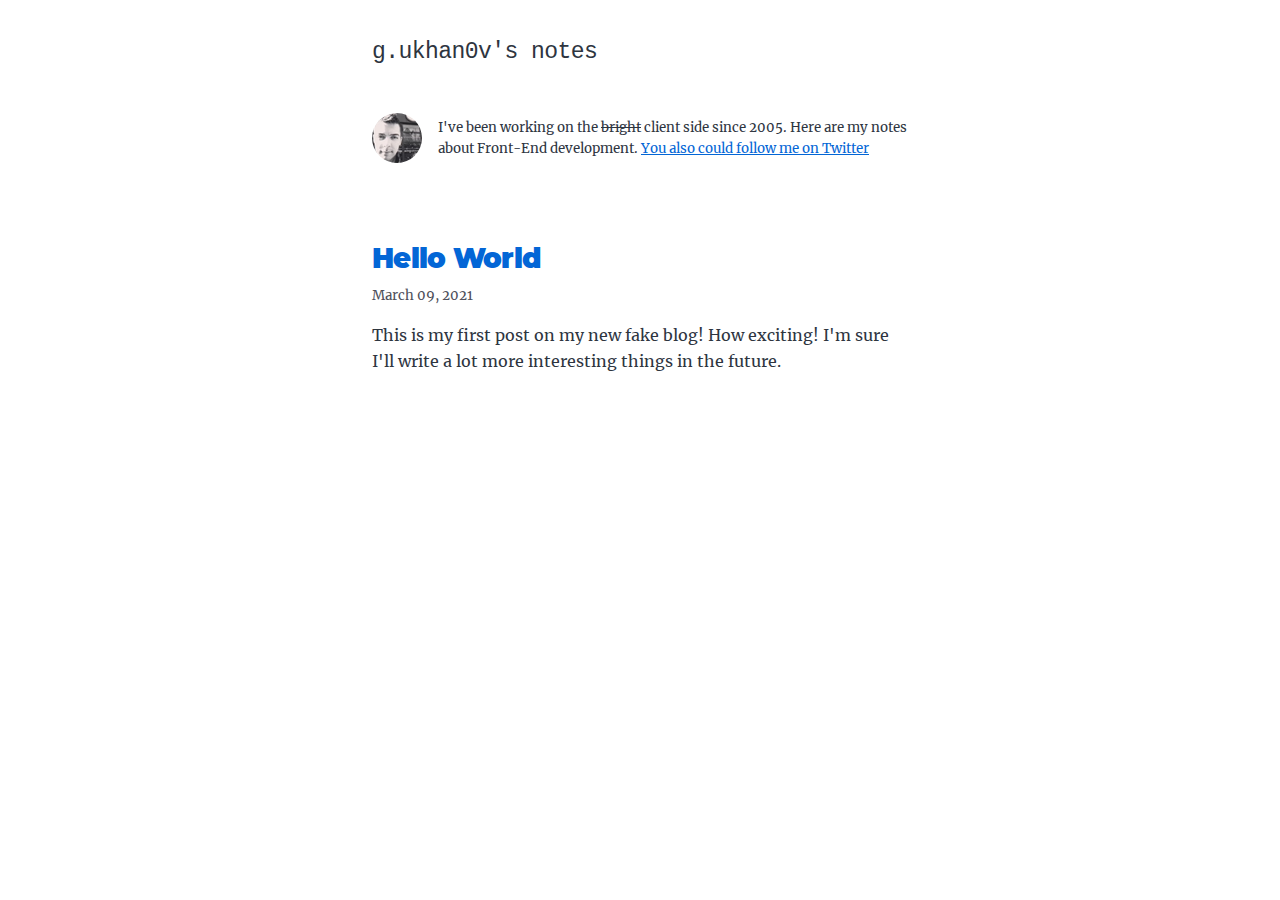
<file: index.html>
<!DOCTYPE html><html lang="en"><head><meta charSet="utf-8"/><meta http-equiv="x-ua-compatible" content="ie=edge"/><meta name="viewport" content="width=device-width, initial-scale=1, shrink-to-fit=no"/><style data-href="/styles.a30760d50dad6c549298.css" id="gatsby-global-css">@font-face{font-family:Montserrat;font-style:normal;font-display:swap;font-weight:100;src:local("Montserrat Thin "),local("Montserrat-Thin"),url(/static/montserrat-latin-100-8d7d79679b70dbe27172b6460e7a7910.woff2) format("woff2"),url(/static/montserrat-latin-100-ec38980a9e0119a379e2a9b3dbb1901a.woff) format("woff")}@font-face{font-family:Montserrat;font-style:italic;font-display:swap;font-weight:100;src:local("Montserrat Thin italic"),local("Montserrat-Thinitalic"),url(/static/montserrat-latin-100italic-e279051046ba1286706adc886cf1c96b.woff2) format("woff2"),url(/static/montserrat-latin-100italic-3b325a3173c8207435cd1b76e19bf501.woff) format("woff")}@font-face{font-family:Montserrat;font-style:normal;font-display:swap;font-weight:200;src:local("Montserrat Extra Light "),local("Montserrat-Extra Light"),url(/static/montserrat-latin-200-9d266fbbfa6cab7009bd56003b1eeb67.woff2) format("woff2"),url(/static/montserrat-latin-200-2d8ba08717110d27122e54c34b8a5798.woff) format("woff")}@font-face{font-family:Montserrat;font-style:italic;font-display:swap;font-weight:200;src:local("Montserrat Extra Light italic"),local("Montserrat-Extra Lightitalic"),url(/static/montserrat-latin-200italic-6e5b3756583bb2263eb062eae992735e.woff2) format("woff2"),url(/static/montserrat-latin-200italic-a0d6f343e4b536c582926255367a57da.woff) format("woff")}@font-face{font-family:Montserrat;font-style:normal;font-display:swap;font-weight:300;src:local("Montserrat Light "),local("Montserrat-Light"),url(/static/montserrat-latin-300-00b3e893aab5a8fd632d6342eb72551a.woff2) format("woff2"),url(/static/montserrat-latin-300-ea303695ceab35f17e7d062f30e0173b.woff) format("woff")}@font-face{font-family:Montserrat;font-style:italic;font-display:swap;font-weight:300;src:local("Montserrat Light italic"),local("Montserrat-Lightitalic"),url(/static/montserrat-latin-300italic-56f34ea368f6aedf89583d444bbcb227.woff2) format("woff2"),url(/static/montserrat-latin-300italic-54b0bf2c8c4c12ffafd803be2466a790.woff) format("woff")}@font-face{font-family:Montserrat;font-style:normal;font-display:swap;font-weight:400;src:local("Montserrat Regular "),local("Montserrat-Regular"),url(/static/montserrat-latin-400-b71748ae4f80ec8c014def4c5fa8688b.woff2) format("woff2"),url(/static/montserrat-latin-400-0659a9f4e90db5cf51b50d005bff1e41.woff) format("woff")}@font-face{font-family:Montserrat;font-style:italic;font-display:swap;font-weight:400;src:local("Montserrat Regular italic"),local("Montserrat-Regularitalic"),url(/static/montserrat-latin-400italic-6eed6b4cbb809c6efc7aa7ddad6dbe3e.woff2) format("woff2"),url(/static/montserrat-latin-400italic-7583622cfde30ae49086d18447ab28e7.woff) format("woff")}@font-face{font-family:Montserrat;font-style:normal;font-display:swap;font-weight:500;src:local("Montserrat Medium "),local("Montserrat-Medium"),url(/static/montserrat-latin-500-091b209546e16313fd4f4fc36090c757.woff2) format("woff2"),url(/static/montserrat-latin-500-edd311588712a96bbf435fad264fff62.woff) format("woff")}@font-face{font-family:Montserrat;font-style:italic;font-display:swap;font-weight:500;src:local("Montserrat Medium italic"),local("Montserrat-Mediumitalic"),url(/static/montserrat-latin-500italic-c90ced68b46050061d1a41842d6dfb43.woff2) format("woff2"),url(/static/montserrat-latin-500italic-5146cbfe02b1deea5dffea27a5f2f998.woff) format("woff")}@font-face{font-family:Montserrat;font-style:normal;font-display:swap;font-weight:600;src:local("Montserrat SemiBold "),local("Montserrat-SemiBold"),url(/static/montserrat-latin-600-0480d2f8a71f38db8633b84d8722e0c2.woff2) format("woff2"),url(/static/montserrat-latin-600-b77863a375260a05dd13f86a1cee598f.woff) format("woff")}@font-face{font-family:Montserrat;font-style:italic;font-display:swap;font-weight:600;src:local("Montserrat SemiBold italic"),local("Montserrat-SemiBolditalic"),url(/static/montserrat-latin-600italic-cf46ffb11f3a60d7df0567f8851a1d00.woff2) format("woff2"),url(/static/montserrat-latin-600italic-c4fcfeeb057724724097167e57bd7801.woff) format("woff")}@font-face{font-family:Montserrat;font-style:normal;font-display:swap;font-weight:700;src:local("Montserrat Bold "),local("Montserrat-Bold"),url(/static/montserrat-latin-700-7dbcc8a5ea2289d83f657c25b4be6193.woff2) format("woff2"),url(/static/montserrat-latin-700-99271a835e1cae8c76ef8bba99a8cc4e.woff) format("woff")}@font-face{font-family:Montserrat;font-style:italic;font-display:swap;font-weight:700;src:local("Montserrat Bold italic"),local("Montserrat-Bolditalic"),url(/static/montserrat-latin-700italic-c41ad6bdb4bd504a843d546d0a47958d.woff2) format("woff2"),url(/static/montserrat-latin-700italic-6779372f04095051c62ed36bc1dcc142.woff) format("woff")}@font-face{font-family:Montserrat;font-style:normal;font-display:swap;font-weight:800;src:local("Montserrat ExtraBold "),local("Montserrat-ExtraBold"),url(/static/montserrat-latin-800-db9a3e0ba7eaea32e5f55328ace6cf23.woff2) format("woff2"),url(/static/montserrat-latin-800-4e3c615967a2360f5db87d2f0fd2456f.woff) format("woff")}@font-face{font-family:Montserrat;font-style:italic;font-display:swap;font-weight:800;src:local("Montserrat ExtraBold italic"),local("Montserrat-ExtraBolditalic"),url(/static/montserrat-latin-800italic-bf45bfa14805969eda318973947bc42b.woff2) format("woff2"),url(/static/montserrat-latin-800italic-fe82abb0bcede51bf724254878e0c374.woff) format("woff")}@font-face{font-family:Montserrat;font-style:normal;font-display:swap;font-weight:900;src:local("Montserrat Black "),local("Montserrat-Black"),url(/static/montserrat-latin-900-e66c7edc609e24bacbb705175669d814.woff2) format("woff2"),url(/static/montserrat-latin-900-8211f418baeb8ec880b80ba3c682f957.woff) format("woff")}@font-face{font-family:Montserrat;font-style:italic;font-display:swap;font-weight:900;src:local("Montserrat Black italic"),local("Montserrat-Blackitalic"),url(/static/montserrat-latin-900italic-4454c775e48152c1a72510ceed3603e2.woff2) format("woff2"),url(/static/montserrat-latin-900italic-efcaa0f6a82ee0640b83a0916e6e8d68.woff) format("woff")}@font-face{font-family:Merriweather;font-style:normal;font-display:swap;font-weight:300;src:local("Merriweather Light "),local("Merriweather-Light"),url(/static/merriweather-latin-300-fc117160c69a8ea0851b26dd14748ee4.woff2) format("woff2"),url(/static/merriweather-latin-300-58b18067ebbd21fda77b67e73c241d3b.woff) format("woff")}@font-face{font-family:Merriweather;font-style:italic;font-display:swap;font-weight:300;src:local("Merriweather Light italic"),local("Merriweather-Lightitalic"),url(/static/merriweather-latin-300italic-fe29961474f8dbf77c0aa7b9a629e4bc.woff2) format("woff2"),url(/static/merriweather-latin-300italic-23c3f1f88683618a4fb8d265d33d383a.woff) format("woff")}@font-face{font-family:Merriweather;font-style:normal;font-display:swap;font-weight:400;src:local("Merriweather Regular "),local("Merriweather-Regular"),url(/static/merriweather-latin-400-d9479e8023bef9cbd9bf8d6eabd6bf36.woff2) format("woff2"),url(/static/merriweather-latin-400-040426f99ff6e00b86506452e0d1f10b.woff) format("woff")}@font-face{font-family:Merriweather;font-style:italic;font-display:swap;font-weight:400;src:local("Merriweather Regular italic"),local("Merriweather-Regularitalic"),url(/static/merriweather-latin-400italic-2de7bfeaf08fb03d4315d49947f062f7.woff2) format("woff2"),url(/static/merriweather-latin-400italic-79db67aca65f5285964ab332bd65f451.woff) format("woff")}@font-face{font-family:Merriweather;font-style:normal;font-display:swap;font-weight:700;src:local("Merriweather Bold "),local("Merriweather-Bold"),url(/static/merriweather-latin-700-4b08e01d805fa35d7bf777f1b24314ae.woff2) format("woff2"),url(/static/merriweather-latin-700-22fb8afba4ab1f093b6ef9e28a9b6e92.woff) format("woff")}@font-face{font-family:Merriweather;font-style:italic;font-display:swap;font-weight:700;src:local("Merriweather Bold italic"),local("Merriweather-Bolditalic"),url(/static/merriweather-latin-700italic-cd92541b177652fffb6e3b952f1c33f1.woff2) format("woff2"),url(/static/merriweather-latin-700italic-f87f3d87cea0dd0979bfc8ac9ea90243.woff) format("woff")}@font-face{font-family:Merriweather;font-style:normal;font-display:swap;font-weight:900;src:local("Merriweather Black "),local("Merriweather-Black"),url(/static/merriweather-latin-900-f813fc6a4bee46eda5224ac7ebf1b7be.woff2) format("woff2"),url(/static/merriweather-latin-900-5d4e42cb44410674acd99153d57df032.woff) format("woff")}@font-face{font-family:Merriweather;font-style:italic;font-display:swap;font-weight:900;src:local("Merriweather Black italic"),local("Merriweather-Blackitalic"),url(/static/merriweather-latin-900italic-b7901d85486871c1779c0e93ddd85656.woff2) format("woff2"),url(/static/merriweather-latin-900italic-9647f9fdab98756989a8a5550eb205c3.woff) format("woff")}


/*! normalize.css v8.0.1 | MIT License | github.com/necolas/normalize.css */html{line-height:1.15;-webkit-text-size-adjust:100%}body{margin:0}main{display:block}h1{font-size:2em;margin:.67em 0}hr{box-sizing:content-box;height:0;overflow:visible}pre{font-family:monospace,monospace;font-size:1em}a{background-color:transparent}abbr[title]{border-bottom:none;text-decoration:underline;-webkit-text-decoration:underline dotted;text-decoration:underline dotted}b,strong{font-weight:bolder}code,kbd,samp{font-family:monospace,monospace;font-size:1em}small{font-size:80%}sub,sup{font-size:75%;line-height:0;position:relative;vertical-align:baseline}sub{bottom:-.25em}sup{top:-.5em}img{border-style:none}button,input,optgroup,select,textarea{font-family:inherit;font-size:100%;line-height:1.15;margin:0}button,input{overflow:visible}button,select{text-transform:none}[type=button],[type=reset],[type=submit],button{-webkit-appearance:button}[type=button]::-moz-focus-inner,[type=reset]::-moz-focus-inner,[type=submit]::-moz-focus-inner,button::-moz-focus-inner{border-style:none;padding:0}[type=button]:-moz-focusring,[type=reset]:-moz-focusring,[type=submit]:-moz-focusring,button:-moz-focusring{outline:1px dotted ButtonText}fieldset{padding:.35em .75em .625em}legend{box-sizing:border-box;color:inherit;display:table;max-width:100%;padding:0;white-space:normal}progress{vertical-align:baseline}textarea{overflow:auto}[type=checkbox],[type=radio]{box-sizing:border-box;padding:0}[type=number]::-webkit-inner-spin-button,[type=number]::-webkit-outer-spin-button{height:auto}[type=search]{-webkit-appearance:textfield;outline-offset:-2px}[type=search]::-webkit-search-decoration{-webkit-appearance:none}::-webkit-file-upload-button{-webkit-appearance:button;font:inherit}details{display:block}summary{display:list-item}[hidden]{display:none}:root{--maxWidth-none:"none";--maxWidth-xs:20rem;--maxWidth-sm:24rem;--maxWidth-md:28rem;--maxWidth-lg:32rem;--maxWidth-xl:36rem;--maxWidth-2xl:42rem;--maxWidth-3xl:48rem;--maxWidth-4xl:56rem;--maxWidth-full:"100%";--maxWidth-wrapper:var(--maxWidth-xl);--spacing-px:"1px";--spacing-0:0;--spacing-1:0.25rem;--spacing-2:0.5rem;--spacing-3:0.75rem;--spacing-4:1rem;--spacing-5:1.25rem;--spacing-6:1.5rem;--spacing-8:2rem;--spacing-10:2.5rem;--spacing-12:3rem;--spacing-16:4rem;--spacing-20:5rem;--spacing-24:6rem;--spacing-32:8rem;--fontFamily-sans:Montserrat,system-ui,-apple-system,BlinkMacSystemFont,"Segoe UI",Roboto,"Helvetica Neue",Arial,"Noto Sans",sans-serif,"Apple Color Emoji","Segoe UI Emoji","Segoe UI Symbol","Noto Color Emoji";--fontFamily-serif:"Merriweather","Georgia",Cambria,"Times New Roman",Times,serif;--fontFamily-monospace:Consolas,Liberation Mono,Menlo,monospace;--font-body:var(--fontFamily-serif);--font-heading:var(--fontFamily-sans);--fontWeight-normal:400;--fontWeight-medium:500;--fontWeight-semibold:600;--fontWeight-bold:700;--fontWeight-extrabold:800;--fontWeight-black:900;--fontSize-root:16px;--lineHeight-none:1;--lineHeight-tight:1.1;--lineHeight-normal:1.5;--lineHeight-relaxed:1.625;--fontSize-0:0.833rem;--fontSize-1:1rem;--fontSize-2:1.2rem;--fontSize-3:1.44rem;--fontSize-4:1.728rem;--fontSize-5:2.074rem;--fontSize-6:2.488rem;--fontSize-7:2.986rem;--background-color:#fff;--color-primary:#0366d6;--color-text:#2e353f;--color-text-light:#4e4f5a;--color-heading:#1a202c;--color-heading-black:#000;--color-accent:#d1dce5;--hr-color:rgba(0,0,0,0.3)}@media (prefers-color-scheme:dark){:root{--background-color:#282c35;--color-primary:#3f95d4;--color-text:hsla(0,0%,100%,0.88);--color-text-light:#969dab;--color-heading:hsla(0,0%,100%,0.98);--color-heading-black:#000;--color-accent:#d1dce5;--hr-color:hsla(0,0%,47%,0.3)}}*,:after,:before{box-sizing:border-box}html{line-height:var(--lineHeight-normal);font-size:var(--fontSize-root);-webkit-font-smoothing:antialiased;-moz-osx-font-smoothing:grayscale}body{font-family:var(--font-body);font-size:var(--fontSize-1);color:var(--color-text);background:var(--background-color)}footer{padding:var(--spacing-6) var(--spacing-0)}hr{margin-bottom:var(--spacing-10);background:var(--hr-color);height:1px;border:0}h1,h2,h3,h4,h5,h6{font-family:var(--font-heading);margin-top:var(--spacing-12);margin-bottom:var(--spacing-6);line-height:var(--lineHeight-tight);letter-spacing:-.025em;font-weight:var(--fontWeight-bold);color:var(--color-heading)}h1{font-weight:var(--fontWeight-black);font-size:var(--fontSize-6)}h2{font-size:var(--fontSize-5)}h3{font-size:var(--fontSize-4)}h4{font-size:var(--fontSize-3)}h5{font-size:var(--fontSize-2)}h6{font-size:var(--fontSize-1)}h1>a{text-decoration:none}h2>a,h3>a,h4>a,h5>a,h6>a{text-decoration:none;color:inherit}p{line-height:var(--lineHeight-relaxed);--baseline-multiplier:0.179;--x-height-multiplier:0.35;margin:var(--spacing-0) var(--spacing-0) var(--spacing-8) var(--spacing-0)}ol,p,ul{padding:var(--spacing-0)}ol,ul{margin-left:var(--spacing-0);margin-right:var(--spacing-0);margin-bottom:var(--spacing-8);list-style-position:outside;list-style-image:none}ol li,ul li{padding-left:var(--spacing-0)}li>p,ol li,ul li{margin-bottom:calc(var(--spacing-8)/2)}li :last-child{margin-bottom:var(--spacing-0)}li>ul{margin-left:var(--spacing-8);margin-top:calc(var(--spacing-8)/2)}blockquote{color:var(--color-text-light);margin-left:calc(var(--spacing-6)*-1);margin-right:var(--spacing-8);padding:var(--spacing-0) var(--spacing-0) var(--spacing-0) var(--spacing-6);border-left:var(--spacing-1) solid var(--color-primary);font-size:var(--fontSize-2);font-style:italic;margin-bottom:var(--spacing-8)}blockquote>:last-child{margin-bottom:var(--spacing-0)}blockquote>ol,blockquote>ul{list-style-position:inside}table{width:100%;margin-bottom:var(--spacing-8);border-collapse:collapse;border-spacing:.25rem}table thead tr th{border-bottom:1px solid var(--color-accent)}a{color:var(--color-primary)}a:focus,a:hover{text-decoration:none}.global-wrapper{margin:var(--spacing-0) auto;max-width:var(--maxWidth-wrapper);padding:var(--spacing-10) var(--spacing-5)}.global-wrapper[data-is-root-path=true] .bio{margin-bottom:var(--spacing-20)}.global-header{margin-bottom:var(--spacing-12)}.global-header,.main-heading{font-family:var(--fontFamily-monospace)}.main-heading{font-size:var(--fontSize-3);font-weight:400;color:var(--color-accent);margin:0}.main-heading a{color:var(--color-text)}.post-list-item{margin-bottom:var(--spacing-8);margin-top:var(--spacing-8)}.post-list-item p{margin-bottom:var(--spacing-0)}.post-list-item h2{font-size:var(--fontSize-4);font-weight:var(--fontWeight-black);color:var(--color-primary);margin-bottom:var(--spacing-2);margin-top:var(--spacing-0)}.post-list-item header{margin-bottom:var(--spacing-4)}.post-list-item time{font-size:var(--fontSize-0);font-family:var(--fontFamily-serif);color:var(--color-text-light)}.header-link-home{font-family:var(--fontFamily-monospace);font-size:var(--fontSize-3);line-height:var(--lineHeight-tight);color:var(--color-text);letter-spacing:-.025em;text-decoration:none}.bio{display:flex;align-items:center;margin-bottom:var(--spacing-16)}.bio p{font-size:var(--fontSize-0)}.bio-avatar,.bio p{margin-bottom:var(--spacing-0)}.bio-avatar{margin-right:var(--spacing-4);min-width:50px;border-radius:100%}.blog-post header{margin-bottom:var(--spacing-10)}.blog-post header h1{margin:var(--spacing-0) var(--spacing-0) var(--spacing-3) var(--spacing-0);color:var(--color-heading)}.blog-post h1,.blog-post h2,.blog-post h3,.blog-post h4,.blog-post h5,.blog-post h6,.blog-post header time{font-family:var(--fontFamily-serif)}.blog-post header time{font-size:var(--fontSize-0);color:var(--color-text-light)}.blog-post header h1{font-family:var(--fontFamily-sans)}.blog-post-nav ul{margin:var(--spacing-0)}.gatsby-highlight{font-size:var(--fontSize-0);margin:0 calc(var(--spacing-5)*-1) var(--spacing-8)}@media (max-width:42rem){.gatsby-highlight pre[class*=language-]{border-radius:0}blockquote{padding:var(--spacing-0) var(--spacing-0) var(--spacing-0) var(--spacing-4);margin-left:var(--spacing-0)}ol,ul{list-style-position:inside}}code[class*=language-],pre[class*=language-]{color:#f8f8f2;background:none;font-family:Fira Code,Consolas,Monaco,Andale Mono,Ubuntu Mono,monospace;text-align:left;white-space:pre;word-spacing:normal;word-break:normal;word-wrap:normal;line-height:1.5;-moz-tab-size:4;-o-tab-size:4;tab-size:4;-webkit-hyphens:none;-ms-hyphens:none;hyphens:none}pre[class*=language-]{padding:var(--spacing-5);margin:.5em 0;overflow:auto;border-radius:var(--spacing-2)}:not(pre)>code[class*=language-],pre[class*=language-]{background:#1d2229}:not(pre)>code[class*=language-]{padding:.1em;border-radius:.3em;white-space:normal}.token.cdata,.token.comment,.token.doctype,.token.prolog{color:#636f88}.token.punctuation{color:#81a1c1}.namespace{opacity:.7}.token.constant,.token.deleted,.token.property,.token.symbol,.token.tag{color:#81a1c1}.token.number{color:#b48ead}.token.boolean{color:#81a1c1}.token.attr-name,.token.builtin,.token.char,.token.inserted,.token.selector,.token.string{color:#a3be8c}.language-css .token.string,.style .token.string,.token.entity,.token.operator,.token.url,.token.variable{color:#81a1c1}.token.atrule,.token.attr-value,.token.class-name,.token.function{color:#88c0d0}.token.keyword{color:#81a1c1}.token.important,.token.regex{color:#ebcb8b}.token.bold,.token.important{font-weight:700}.token.italic{font-style:italic}.token.entity{cursor:help}</style><meta name="generator" content="Gatsby 3.0.1"/><style>.gatsby-image-wrapper{position:relative;overflow:hidden}.gatsby-image-wrapper img{all:inherit;bottom:0;height:100%;left:0;margin:0;max-width:none;padding:0;position:absolute;right:0;top:0;width:100%;object-fit:cover}.gatsby-image-wrapper [data-main-image]{opacity:0;transform:translateZ(0);transition:opacity .25s linear;will-change:opacity}.gatsby-image-wrapper-constrained{display:inline-block}</style><noscript><style>.gatsby-image-wrapper noscript [data-main-image]{opacity:1!important}.gatsby-image-wrapper [data-placeholder-image]{opacity:0!important}</style></noscript><script type="module">const e="undefined"!=typeof HTMLImageElement&&"loading"in HTMLImageElement.prototype;e&&document.body.addEventListener("load",(function(e){if(void 0===e.target.dataset.mainImage)return;if(void 0===e.target.dataset.gatsbyImageSsr)return;const t=e.target;let a=null,n=t;for(;null===a&&n;)void 0!==n.parentNode.dataset.gatsbyImageWrapper&&(a=n.parentNode),n=n.parentNode;const o=a.querySelector("[data-placeholder-image]"),r=new Image;r.src=t.currentSrc,r.decode().catch((()=>{})).then((()=>{t.style.opacity=1,o&&(o.style.opacity=0,o.style.transition="opacity 500ms linear")}))}),!0);</script><link rel="alternate" type="application/rss+xml" href="/rss.xml"/><link rel="icon" href="/favicon-32x32.png?v=4a9773549091c227cd2eb82ccd9c5e3a" type="image/png"/><link rel="manifest" href="/manifest.webmanifest" crossorigin="anonymous"/><meta name="theme-color" content="#663399"/><link rel="apple-touch-icon" sizes="48x48" href="/icons/icon-48x48.png?v=4a9773549091c227cd2eb82ccd9c5e3a"/><link rel="apple-touch-icon" sizes="72x72" href="/icons/icon-72x72.png?v=4a9773549091c227cd2eb82ccd9c5e3a"/><link rel="apple-touch-icon" sizes="96x96" href="/icons/icon-96x96.png?v=4a9773549091c227cd2eb82ccd9c5e3a"/><link rel="apple-touch-icon" sizes="144x144" href="/icons/icon-144x144.png?v=4a9773549091c227cd2eb82ccd9c5e3a"/><link rel="apple-touch-icon" sizes="192x192" href="/icons/icon-192x192.png?v=4a9773549091c227cd2eb82ccd9c5e3a"/><link rel="apple-touch-icon" sizes="256x256" href="/icons/icon-256x256.png?v=4a9773549091c227cd2eb82ccd9c5e3a"/><link rel="apple-touch-icon" sizes="384x384" href="/icons/icon-384x384.png?v=4a9773549091c227cd2eb82ccd9c5e3a"/><link rel="apple-touch-icon" sizes="512x512" href="/icons/icon-512x512.png?v=4a9773549091c227cd2eb82ccd9c5e3a"/><title data-react-helmet="true">All posts | g.ukhan0v&#x27;s notes</title><meta data-react-helmet="true" name="description" content="A starter blog demonstrating what Gatsby can do."/><meta data-react-helmet="true" property="og:title" content="All posts"/><meta data-react-helmet="true" property="og:description" content="A starter blog demonstrating what Gatsby can do."/><meta data-react-helmet="true" property="og:type" content="website"/><meta data-react-helmet="true" name="twitter:card" content="summary"/><meta data-react-helmet="true" name="twitter:creator" content="gukhan0v"/><meta data-react-helmet="true" name="twitter:title" content="All posts"/><meta data-react-helmet="true" name="twitter:description" content="A starter blog demonstrating what Gatsby can do."/><link as="script" rel="preload" href="/webpack-runtime-8fe1933118504ee35a2a.js"/><link as="script" rel="preload" href="/framework-c4b9952841844d9091bc.js"/><link as="script" rel="preload" href="/app-18a8bd1c1df0eedbf0cb.js"/><link as="script" rel="preload" href="/commons-eb880e1eb786ec9cd72c.js"/><link as="script" rel="preload" href="/component---src-pages-index-tsx-5022f03874046517fa9c.js"/><link as="fetch" rel="preload" href="/page-data/index/page-data.json" crossorigin="anonymous"/><link as="fetch" rel="preload" href="/page-data/sq/d/2841359383.json" crossorigin="anonymous"/><link as="fetch" rel="preload" href="/page-data/sq/d/3257411868.json" crossorigin="anonymous"/><link as="fetch" rel="preload" href="/page-data/app-data.json" crossorigin="anonymous"/></head><body><div id="___gatsby"><div style="outline:none" tabindex="-1" id="gatsby-focus-wrapper"><div class="global-wrapper" data-is-root-path="true"><header class="global-header"><h1 class="main-heading"><a aria-current="page" class="header-link-home" href="/">g.ukhan0v&#x27;s notes</a></h1></header><main><div class="bio"><div data-gatsby-image-wrapper="" style="width:50px;height:50px" class="gatsby-image-wrapper bio-avatar"><div aria-hidden="true" data-placeholder-image="" style="opacity:1;transition:opacity 500ms linear;background-color:#f8e8e8;width:50px;height:50px;position:relative"></div><picture><source type="image/avif" srcSet="/static/7b46bcd29ef319882dcb2337d29d5403/d4bf4/avatar.avif 50w,/static/7b46bcd29ef319882dcb2337d29d5403/ee81f/avatar.avif 100w" sizes="50px"/><source type="image/webp" srcSet="/static/7b46bcd29ef319882dcb2337d29d5403/3faea/avatar.webp 50w,/static/7b46bcd29ef319882dcb2337d29d5403/6a679/avatar.webp 100w" sizes="50px"/><img data-gatsby-image-ssr="" layout="fixed" data-main-image="" style="opacity:0" sizes="50px" decoding="async" loading="lazy" data-src="/static/7b46bcd29ef319882dcb2337d29d5403/d24ee/avatar.jpg" data-srcset="/static/7b46bcd29ef319882dcb2337d29d5403/d24ee/avatar.jpg 50w,/static/7b46bcd29ef319882dcb2337d29d5403/64618/avatar.jpg 100w" alt="Gennadiy Ukhanov"/></picture><noscript><picture><source type="image/avif" srcSet="/static/7b46bcd29ef319882dcb2337d29d5403/d4bf4/avatar.avif 50w,/static/7b46bcd29ef319882dcb2337d29d5403/ee81f/avatar.avif 100w" sizes="50px"/><source type="image/webp" srcSet="/static/7b46bcd29ef319882dcb2337d29d5403/3faea/avatar.webp 50w,/static/7b46bcd29ef319882dcb2337d29d5403/6a679/avatar.webp 100w" sizes="50px"/><img data-gatsby-image-ssr="" layout="fixed" data-main-image="" style="opacity:0" sizes="50px" decoding="async" loading="lazy" src="/static/7b46bcd29ef319882dcb2337d29d5403/d24ee/avatar.jpg" srcSet="/static/7b46bcd29ef319882dcb2337d29d5403/d24ee/avatar.jpg 50w,/static/7b46bcd29ef319882dcb2337d29d5403/64618/avatar.jpg 100w" alt="Gennadiy Ukhanov"/></picture></noscript><script type="module">const t="undefined"!=typeof HTMLImageElement&&"loading"in HTMLImageElement.prototype;if(t){const t=document.querySelectorAll("img[data-main-image]");for(let e of t)e.dataset.src&&(e.setAttribute("src",e.dataset.src),e.removeAttribute("data-src")),e.dataset.srcset&&(e.setAttribute("srcset",e.dataset.srcset),e.removeAttribute("data-srcset")),e.complete&&(e.style.opacity=1)}</script></div><p><span>I've been working on the <s>bright</s> client side since 2005. Here are my notes about Front-End development.</span> <a href="https://twitter.com/gukhan0v">You also could follow me on Twitter</a></p></div><ol style="list-style:none"><li><article class="post-list-item" itemscope="" itemType="http://schema.org/Article"><header><h2><a itemProp="url" href="/hello-world/"><span itemProp="headline">Hello World</span></a></h2><time>March 09, 2021</time></header><section><p itemProp="description">This is my first post on my new fake blog! How exciting! I'm sure I'll write a lot more interesting things in the future.</p></section></article></li></ol></main></div></div><div id="gatsby-announcer" style="position:absolute;top:0;width:1px;height:1px;padding:0;overflow:hidden;clip:rect(0, 0, 0, 0);white-space:nowrap;border:0" aria-live="assertive" aria-atomic="true"></div></div><script id="gatsby-script-loader">/*<![CDATA[*/window.pagePath="/";/*]]>*/</script><script id="gatsby-chunk-mapping">/*<![CDATA[*/window.___chunkMapping={"polyfill":["/polyfill-c2e4e94a66c06c4d0f01.js"],"app":["/app-18a8bd1c1df0eedbf0cb.js"],"component---src-pages-404-tsx":["/component---src-pages-404-tsx-7d6116cd48033c52b292.js"],"component---src-pages-about-tsx":["/component---src-pages-about-tsx-bf7dc1bcd37b61c41621.js"],"component---src-pages-index-tsx":["/component---src-pages-index-tsx-5022f03874046517fa9c.js"],"component---src-pages-using-typescript-tsx":["/component---src-pages-using-typescript-tsx-ec89e82605e2a0c5e9c7.js"],"component---src-templates-blog-post-js":["/component---src-templates-blog-post-js-26847d9443240684f1c0.js"]};/*]]>*/</script><script src="/polyfill-c2e4e94a66c06c4d0f01.js" nomodule=""></script><script src="/component---src-pages-index-tsx-5022f03874046517fa9c.js" async=""></script><script src="/commons-eb880e1eb786ec9cd72c.js" async=""></script><script src="/app-18a8bd1c1df0eedbf0cb.js" async=""></script><script src="/framework-c4b9952841844d9091bc.js" async=""></script><script src="/webpack-runtime-8fe1933118504ee35a2a.js" async=""></script></body></html>
</file>
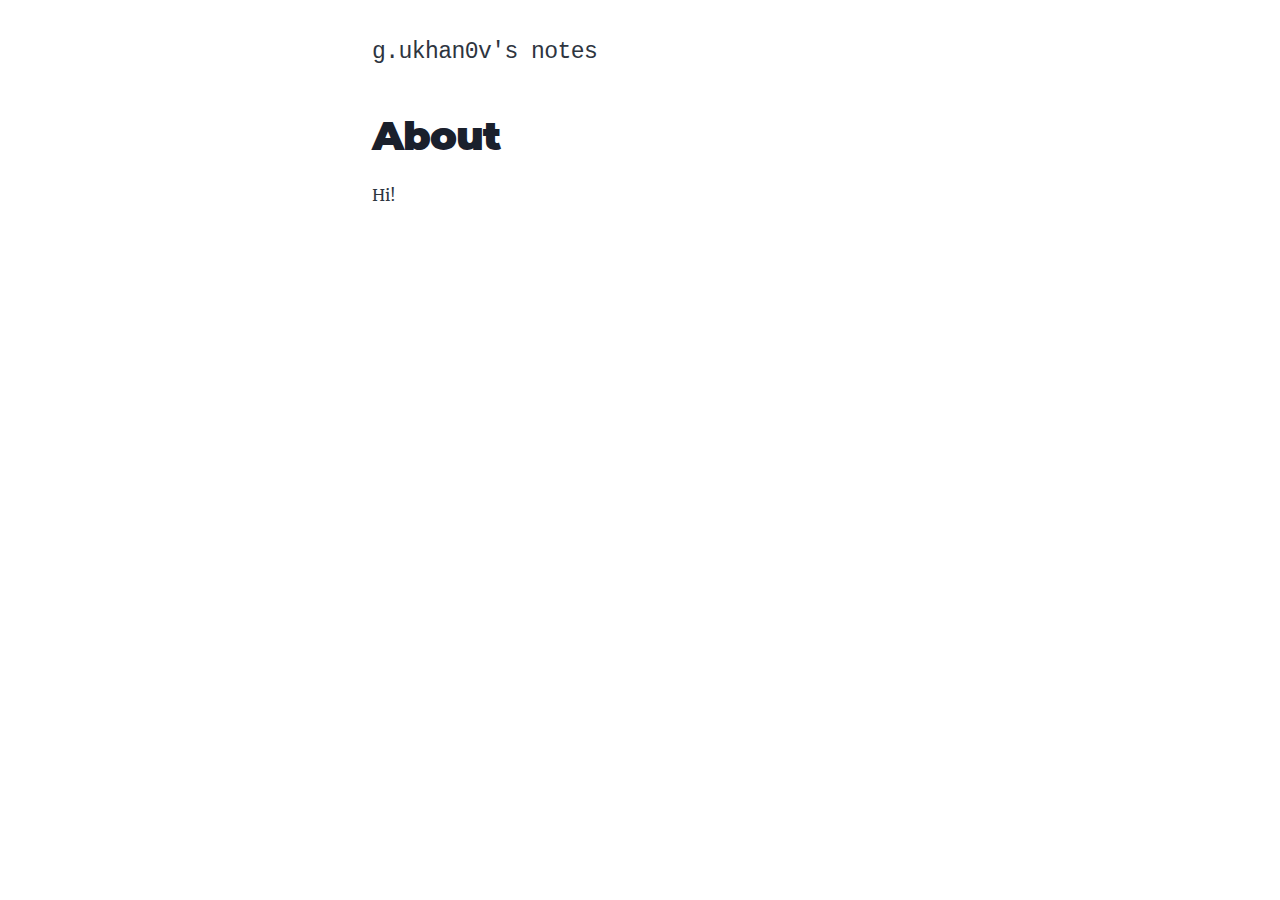
<file: about/index.html>
<!DOCTYPE html><html lang="en"><head><meta charSet="utf-8"/><meta http-equiv="x-ua-compatible" content="ie=edge"/><meta name="viewport" content="width=device-width, initial-scale=1, shrink-to-fit=no"/><style data-href="/styles.a30760d50dad6c549298.css" id="gatsby-global-css">@font-face{font-family:Montserrat;font-style:normal;font-display:swap;font-weight:100;src:local("Montserrat Thin "),local("Montserrat-Thin"),url(/static/montserrat-latin-100-8d7d79679b70dbe27172b6460e7a7910.woff2) format("woff2"),url(/static/montserrat-latin-100-ec38980a9e0119a379e2a9b3dbb1901a.woff) format("woff")}@font-face{font-family:Montserrat;font-style:italic;font-display:swap;font-weight:100;src:local("Montserrat Thin italic"),local("Montserrat-Thinitalic"),url(/static/montserrat-latin-100italic-e279051046ba1286706adc886cf1c96b.woff2) format("woff2"),url(/static/montserrat-latin-100italic-3b325a3173c8207435cd1b76e19bf501.woff) format("woff")}@font-face{font-family:Montserrat;font-style:normal;font-display:swap;font-weight:200;src:local("Montserrat Extra Light "),local("Montserrat-Extra Light"),url(/static/montserrat-latin-200-9d266fbbfa6cab7009bd56003b1eeb67.woff2) format("woff2"),url(/static/montserrat-latin-200-2d8ba08717110d27122e54c34b8a5798.woff) format("woff")}@font-face{font-family:Montserrat;font-style:italic;font-display:swap;font-weight:200;src:local("Montserrat Extra Light italic"),local("Montserrat-Extra Lightitalic"),url(/static/montserrat-latin-200italic-6e5b3756583bb2263eb062eae992735e.woff2) format("woff2"),url(/static/montserrat-latin-200italic-a0d6f343e4b536c582926255367a57da.woff) format("woff")}@font-face{font-family:Montserrat;font-style:normal;font-display:swap;font-weight:300;src:local("Montserrat Light "),local("Montserrat-Light"),url(/static/montserrat-latin-300-00b3e893aab5a8fd632d6342eb72551a.woff2) format("woff2"),url(/static/montserrat-latin-300-ea303695ceab35f17e7d062f30e0173b.woff) format("woff")}@font-face{font-family:Montserrat;font-style:italic;font-display:swap;font-weight:300;src:local("Montserrat Light italic"),local("Montserrat-Lightitalic"),url(/static/montserrat-latin-300italic-56f34ea368f6aedf89583d444bbcb227.woff2) format("woff2"),url(/static/montserrat-latin-300italic-54b0bf2c8c4c12ffafd803be2466a790.woff) format("woff")}@font-face{font-family:Montserrat;font-style:normal;font-display:swap;font-weight:400;src:local("Montserrat Regular "),local("Montserrat-Regular"),url(/static/montserrat-latin-400-b71748ae4f80ec8c014def4c5fa8688b.woff2) format("woff2"),url(/static/montserrat-latin-400-0659a9f4e90db5cf51b50d005bff1e41.woff) format("woff")}@font-face{font-family:Montserrat;font-style:italic;font-display:swap;font-weight:400;src:local("Montserrat Regular italic"),local("Montserrat-Regularitalic"),url(/static/montserrat-latin-400italic-6eed6b4cbb809c6efc7aa7ddad6dbe3e.woff2) format("woff2"),url(/static/montserrat-latin-400italic-7583622cfde30ae49086d18447ab28e7.woff) format("woff")}@font-face{font-family:Montserrat;font-style:normal;font-display:swap;font-weight:500;src:local("Montserrat Medium "),local("Montserrat-Medium"),url(/static/montserrat-latin-500-091b209546e16313fd4f4fc36090c757.woff2) format("woff2"),url(/static/montserrat-latin-500-edd311588712a96bbf435fad264fff62.woff) format("woff")}@font-face{font-family:Montserrat;font-style:italic;font-display:swap;font-weight:500;src:local("Montserrat Medium italic"),local("Montserrat-Mediumitalic"),url(/static/montserrat-latin-500italic-c90ced68b46050061d1a41842d6dfb43.woff2) format("woff2"),url(/static/montserrat-latin-500italic-5146cbfe02b1deea5dffea27a5f2f998.woff) format("woff")}@font-face{font-family:Montserrat;font-style:normal;font-display:swap;font-weight:600;src:local("Montserrat SemiBold "),local("Montserrat-SemiBold"),url(/static/montserrat-latin-600-0480d2f8a71f38db8633b84d8722e0c2.woff2) format("woff2"),url(/static/montserrat-latin-600-b77863a375260a05dd13f86a1cee598f.woff) format("woff")}@font-face{font-family:Montserrat;font-style:italic;font-display:swap;font-weight:600;src:local("Montserrat SemiBold italic"),local("Montserrat-SemiBolditalic"),url(/static/montserrat-latin-600italic-cf46ffb11f3a60d7df0567f8851a1d00.woff2) format("woff2"),url(/static/montserrat-latin-600italic-c4fcfeeb057724724097167e57bd7801.woff) format("woff")}@font-face{font-family:Montserrat;font-style:normal;font-display:swap;font-weight:700;src:local("Montserrat Bold "),local("Montserrat-Bold"),url(/static/montserrat-latin-700-7dbcc8a5ea2289d83f657c25b4be6193.woff2) format("woff2"),url(/static/montserrat-latin-700-99271a835e1cae8c76ef8bba99a8cc4e.woff) format("woff")}@font-face{font-family:Montserrat;font-style:italic;font-display:swap;font-weight:700;src:local("Montserrat Bold italic"),local("Montserrat-Bolditalic"),url(/static/montserrat-latin-700italic-c41ad6bdb4bd504a843d546d0a47958d.woff2) format("woff2"),url(/static/montserrat-latin-700italic-6779372f04095051c62ed36bc1dcc142.woff) format("woff")}@font-face{font-family:Montserrat;font-style:normal;font-display:swap;font-weight:800;src:local("Montserrat ExtraBold "),local("Montserrat-ExtraBold"),url(/static/montserrat-latin-800-db9a3e0ba7eaea32e5f55328ace6cf23.woff2) format("woff2"),url(/static/montserrat-latin-800-4e3c615967a2360f5db87d2f0fd2456f.woff) format("woff")}@font-face{font-family:Montserrat;font-style:italic;font-display:swap;font-weight:800;src:local("Montserrat ExtraBold italic"),local("Montserrat-ExtraBolditalic"),url(/static/montserrat-latin-800italic-bf45bfa14805969eda318973947bc42b.woff2) format("woff2"),url(/static/montserrat-latin-800italic-fe82abb0bcede51bf724254878e0c374.woff) format("woff")}@font-face{font-family:Montserrat;font-style:normal;font-display:swap;font-weight:900;src:local("Montserrat Black "),local("Montserrat-Black"),url(/static/montserrat-latin-900-e66c7edc609e24bacbb705175669d814.woff2) format("woff2"),url(/static/montserrat-latin-900-8211f418baeb8ec880b80ba3c682f957.woff) format("woff")}@font-face{font-family:Montserrat;font-style:italic;font-display:swap;font-weight:900;src:local("Montserrat Black italic"),local("Montserrat-Blackitalic"),url(/static/montserrat-latin-900italic-4454c775e48152c1a72510ceed3603e2.woff2) format("woff2"),url(/static/montserrat-latin-900italic-efcaa0f6a82ee0640b83a0916e6e8d68.woff) format("woff")}@font-face{font-family:Merriweather;font-style:normal;font-display:swap;font-weight:300;src:local("Merriweather Light "),local("Merriweather-Light"),url(/static/merriweather-latin-300-fc117160c69a8ea0851b26dd14748ee4.woff2) format("woff2"),url(/static/merriweather-latin-300-58b18067ebbd21fda77b67e73c241d3b.woff) format("woff")}@font-face{font-family:Merriweather;font-style:italic;font-display:swap;font-weight:300;src:local("Merriweather Light italic"),local("Merriweather-Lightitalic"),url(/static/merriweather-latin-300italic-fe29961474f8dbf77c0aa7b9a629e4bc.woff2) format("woff2"),url(/static/merriweather-latin-300italic-23c3f1f88683618a4fb8d265d33d383a.woff) format("woff")}@font-face{font-family:Merriweather;font-style:normal;font-display:swap;font-weight:400;src:local("Merriweather Regular "),local("Merriweather-Regular"),url(/static/merriweather-latin-400-d9479e8023bef9cbd9bf8d6eabd6bf36.woff2) format("woff2"),url(/static/merriweather-latin-400-040426f99ff6e00b86506452e0d1f10b.woff) format("woff")}@font-face{font-family:Merriweather;font-style:italic;font-display:swap;font-weight:400;src:local("Merriweather Regular italic"),local("Merriweather-Regularitalic"),url(/static/merriweather-latin-400italic-2de7bfeaf08fb03d4315d49947f062f7.woff2) format("woff2"),url(/static/merriweather-latin-400italic-79db67aca65f5285964ab332bd65f451.woff) format("woff")}@font-face{font-family:Merriweather;font-style:normal;font-display:swap;font-weight:700;src:local("Merriweather Bold "),local("Merriweather-Bold"),url(/static/merriweather-latin-700-4b08e01d805fa35d7bf777f1b24314ae.woff2) format("woff2"),url(/static/merriweather-latin-700-22fb8afba4ab1f093b6ef9e28a9b6e92.woff) format("woff")}@font-face{font-family:Merriweather;font-style:italic;font-display:swap;font-weight:700;src:local("Merriweather Bold italic"),local("Merriweather-Bolditalic"),url(/static/merriweather-latin-700italic-cd92541b177652fffb6e3b952f1c33f1.woff2) format("woff2"),url(/static/merriweather-latin-700italic-f87f3d87cea0dd0979bfc8ac9ea90243.woff) format("woff")}@font-face{font-family:Merriweather;font-style:normal;font-display:swap;font-weight:900;src:local("Merriweather Black "),local("Merriweather-Black"),url(/static/merriweather-latin-900-f813fc6a4bee46eda5224ac7ebf1b7be.woff2) format("woff2"),url(/static/merriweather-latin-900-5d4e42cb44410674acd99153d57df032.woff) format("woff")}@font-face{font-family:Merriweather;font-style:italic;font-display:swap;font-weight:900;src:local("Merriweather Black italic"),local("Merriweather-Blackitalic"),url(/static/merriweather-latin-900italic-b7901d85486871c1779c0e93ddd85656.woff2) format("woff2"),url(/static/merriweather-latin-900italic-9647f9fdab98756989a8a5550eb205c3.woff) format("woff")}


/*! normalize.css v8.0.1 | MIT License | github.com/necolas/normalize.css */html{line-height:1.15;-webkit-text-size-adjust:100%}body{margin:0}main{display:block}h1{font-size:2em;margin:.67em 0}hr{box-sizing:content-box;height:0;overflow:visible}pre{font-family:monospace,monospace;font-size:1em}a{background-color:transparent}abbr[title]{border-bottom:none;text-decoration:underline;-webkit-text-decoration:underline dotted;text-decoration:underline dotted}b,strong{font-weight:bolder}code,kbd,samp{font-family:monospace,monospace;font-size:1em}small{font-size:80%}sub,sup{font-size:75%;line-height:0;position:relative;vertical-align:baseline}sub{bottom:-.25em}sup{top:-.5em}img{border-style:none}button,input,optgroup,select,textarea{font-family:inherit;font-size:100%;line-height:1.15;margin:0}button,input{overflow:visible}button,select{text-transform:none}[type=button],[type=reset],[type=submit],button{-webkit-appearance:button}[type=button]::-moz-focus-inner,[type=reset]::-moz-focus-inner,[type=submit]::-moz-focus-inner,button::-moz-focus-inner{border-style:none;padding:0}[type=button]:-moz-focusring,[type=reset]:-moz-focusring,[type=submit]:-moz-focusring,button:-moz-focusring{outline:1px dotted ButtonText}fieldset{padding:.35em .75em .625em}legend{box-sizing:border-box;color:inherit;display:table;max-width:100%;padding:0;white-space:normal}progress{vertical-align:baseline}textarea{overflow:auto}[type=checkbox],[type=radio]{box-sizing:border-box;padding:0}[type=number]::-webkit-inner-spin-button,[type=number]::-webkit-outer-spin-button{height:auto}[type=search]{-webkit-appearance:textfield;outline-offset:-2px}[type=search]::-webkit-search-decoration{-webkit-appearance:none}::-webkit-file-upload-button{-webkit-appearance:button;font:inherit}details{display:block}summary{display:list-item}[hidden]{display:none}:root{--maxWidth-none:"none";--maxWidth-xs:20rem;--maxWidth-sm:24rem;--maxWidth-md:28rem;--maxWidth-lg:32rem;--maxWidth-xl:36rem;--maxWidth-2xl:42rem;--maxWidth-3xl:48rem;--maxWidth-4xl:56rem;--maxWidth-full:"100%";--maxWidth-wrapper:var(--maxWidth-xl);--spacing-px:"1px";--spacing-0:0;--spacing-1:0.25rem;--spacing-2:0.5rem;--spacing-3:0.75rem;--spacing-4:1rem;--spacing-5:1.25rem;--spacing-6:1.5rem;--spacing-8:2rem;--spacing-10:2.5rem;--spacing-12:3rem;--spacing-16:4rem;--spacing-20:5rem;--spacing-24:6rem;--spacing-32:8rem;--fontFamily-sans:Montserrat,system-ui,-apple-system,BlinkMacSystemFont,"Segoe UI",Roboto,"Helvetica Neue",Arial,"Noto Sans",sans-serif,"Apple Color Emoji","Segoe UI Emoji","Segoe UI Symbol","Noto Color Emoji";--fontFamily-serif:"Merriweather","Georgia",Cambria,"Times New Roman",Times,serif;--fontFamily-monospace:Consolas,Liberation Mono,Menlo,monospace;--font-body:var(--fontFamily-serif);--font-heading:var(--fontFamily-sans);--fontWeight-normal:400;--fontWeight-medium:500;--fontWeight-semibold:600;--fontWeight-bold:700;--fontWeight-extrabold:800;--fontWeight-black:900;--fontSize-root:16px;--lineHeight-none:1;--lineHeight-tight:1.1;--lineHeight-normal:1.5;--lineHeight-relaxed:1.625;--fontSize-0:0.833rem;--fontSize-1:1rem;--fontSize-2:1.2rem;--fontSize-3:1.44rem;--fontSize-4:1.728rem;--fontSize-5:2.074rem;--fontSize-6:2.488rem;--fontSize-7:2.986rem;--background-color:#fff;--color-primary:#0366d6;--color-text:#2e353f;--color-text-light:#4e4f5a;--color-heading:#1a202c;--color-heading-black:#000;--color-accent:#d1dce5;--hr-color:rgba(0,0,0,0.3)}@media (prefers-color-scheme:dark){:root{--background-color:#282c35;--color-primary:#3f95d4;--color-text:hsla(0,0%,100%,0.88);--color-text-light:#969dab;--color-heading:hsla(0,0%,100%,0.98);--color-heading-black:#000;--color-accent:#d1dce5;--hr-color:hsla(0,0%,47%,0.3)}}*,:after,:before{box-sizing:border-box}html{line-height:var(--lineHeight-normal);font-size:var(--fontSize-root);-webkit-font-smoothing:antialiased;-moz-osx-font-smoothing:grayscale}body{font-family:var(--font-body);font-size:var(--fontSize-1);color:var(--color-text);background:var(--background-color)}footer{padding:var(--spacing-6) var(--spacing-0)}hr{margin-bottom:var(--spacing-10);background:var(--hr-color);height:1px;border:0}h1,h2,h3,h4,h5,h6{font-family:var(--font-heading);margin-top:var(--spacing-12);margin-bottom:var(--spacing-6);line-height:var(--lineHeight-tight);letter-spacing:-.025em;font-weight:var(--fontWeight-bold);color:var(--color-heading)}h1{font-weight:var(--fontWeight-black);font-size:var(--fontSize-6)}h2{font-size:var(--fontSize-5)}h3{font-size:var(--fontSize-4)}h4{font-size:var(--fontSize-3)}h5{font-size:var(--fontSize-2)}h6{font-size:var(--fontSize-1)}h1>a{text-decoration:none}h2>a,h3>a,h4>a,h5>a,h6>a{text-decoration:none;color:inherit}p{line-height:var(--lineHeight-relaxed);--baseline-multiplier:0.179;--x-height-multiplier:0.35;margin:var(--spacing-0) var(--spacing-0) var(--spacing-8) var(--spacing-0)}ol,p,ul{padding:var(--spacing-0)}ol,ul{margin-left:var(--spacing-0);margin-right:var(--spacing-0);margin-bottom:var(--spacing-8);list-style-position:outside;list-style-image:none}ol li,ul li{padding-left:var(--spacing-0)}li>p,ol li,ul li{margin-bottom:calc(var(--spacing-8)/2)}li :last-child{margin-bottom:var(--spacing-0)}li>ul{margin-left:var(--spacing-8);margin-top:calc(var(--spacing-8)/2)}blockquote{color:var(--color-text-light);margin-left:calc(var(--spacing-6)*-1);margin-right:var(--spacing-8);padding:var(--spacing-0) var(--spacing-0) var(--spacing-0) var(--spacing-6);border-left:var(--spacing-1) solid var(--color-primary);font-size:var(--fontSize-2);font-style:italic;margin-bottom:var(--spacing-8)}blockquote>:last-child{margin-bottom:var(--spacing-0)}blockquote>ol,blockquote>ul{list-style-position:inside}table{width:100%;margin-bottom:var(--spacing-8);border-collapse:collapse;border-spacing:.25rem}table thead tr th{border-bottom:1px solid var(--color-accent)}a{color:var(--color-primary)}a:focus,a:hover{text-decoration:none}.global-wrapper{margin:var(--spacing-0) auto;max-width:var(--maxWidth-wrapper);padding:var(--spacing-10) var(--spacing-5)}.global-wrapper[data-is-root-path=true] .bio{margin-bottom:var(--spacing-20)}.global-header{margin-bottom:var(--spacing-12)}.global-header,.main-heading{font-family:var(--fontFamily-monospace)}.main-heading{font-size:var(--fontSize-3);font-weight:400;color:var(--color-accent);margin:0}.main-heading a{color:var(--color-text)}.post-list-item{margin-bottom:var(--spacing-8);margin-top:var(--spacing-8)}.post-list-item p{margin-bottom:var(--spacing-0)}.post-list-item h2{font-size:var(--fontSize-4);font-weight:var(--fontWeight-black);color:var(--color-primary);margin-bottom:var(--spacing-2);margin-top:var(--spacing-0)}.post-list-item header{margin-bottom:var(--spacing-4)}.post-list-item time{font-size:var(--fontSize-0);font-family:var(--fontFamily-serif);color:var(--color-text-light)}.header-link-home{font-family:var(--fontFamily-monospace);font-size:var(--fontSize-3);line-height:var(--lineHeight-tight);color:var(--color-text);letter-spacing:-.025em;text-decoration:none}.bio{display:flex;align-items:center;margin-bottom:var(--spacing-16)}.bio p{font-size:var(--fontSize-0)}.bio-avatar,.bio p{margin-bottom:var(--spacing-0)}.bio-avatar{margin-right:var(--spacing-4);min-width:50px;border-radius:100%}.blog-post header{margin-bottom:var(--spacing-10)}.blog-post header h1{margin:var(--spacing-0) var(--spacing-0) var(--spacing-3) var(--spacing-0);color:var(--color-heading)}.blog-post h1,.blog-post h2,.blog-post h3,.blog-post h4,.blog-post h5,.blog-post h6,.blog-post header time{font-family:var(--fontFamily-serif)}.blog-post header time{font-size:var(--fontSize-0);color:var(--color-text-light)}.blog-post header h1{font-family:var(--fontFamily-sans)}.blog-post-nav ul{margin:var(--spacing-0)}.gatsby-highlight{font-size:var(--fontSize-0);margin:0 calc(var(--spacing-5)*-1) var(--spacing-8)}@media (max-width:42rem){.gatsby-highlight pre[class*=language-]{border-radius:0}blockquote{padding:var(--spacing-0) var(--spacing-0) var(--spacing-0) var(--spacing-4);margin-left:var(--spacing-0)}ol,ul{list-style-position:inside}}code[class*=language-],pre[class*=language-]{color:#f8f8f2;background:none;font-family:Fira Code,Consolas,Monaco,Andale Mono,Ubuntu Mono,monospace;text-align:left;white-space:pre;word-spacing:normal;word-break:normal;word-wrap:normal;line-height:1.5;-moz-tab-size:4;-o-tab-size:4;tab-size:4;-webkit-hyphens:none;-ms-hyphens:none;hyphens:none}pre[class*=language-]{padding:var(--spacing-5);margin:.5em 0;overflow:auto;border-radius:var(--spacing-2)}:not(pre)>code[class*=language-],pre[class*=language-]{background:#1d2229}:not(pre)>code[class*=language-]{padding:.1em;border-radius:.3em;white-space:normal}.token.cdata,.token.comment,.token.doctype,.token.prolog{color:#636f88}.token.punctuation{color:#81a1c1}.namespace{opacity:.7}.token.constant,.token.deleted,.token.property,.token.symbol,.token.tag{color:#81a1c1}.token.number{color:#b48ead}.token.boolean{color:#81a1c1}.token.attr-name,.token.builtin,.token.char,.token.inserted,.token.selector,.token.string{color:#a3be8c}.language-css .token.string,.style .token.string,.token.entity,.token.operator,.token.url,.token.variable{color:#81a1c1}.token.atrule,.token.attr-value,.token.class-name,.token.function{color:#88c0d0}.token.keyword{color:#81a1c1}.token.important,.token.regex{color:#ebcb8b}.token.bold,.token.important{font-weight:700}.token.italic{font-style:italic}.token.entity{cursor:help}</style><meta name="generator" content="Gatsby 3.0.1"/><style>.gatsby-image-wrapper{position:relative;overflow:hidden}.gatsby-image-wrapper img{all:inherit;bottom:0;height:100%;left:0;margin:0;max-width:none;padding:0;position:absolute;right:0;top:0;width:100%;object-fit:cover}.gatsby-image-wrapper [data-main-image]{opacity:0;transform:translateZ(0);transition:opacity .25s linear;will-change:opacity}.gatsby-image-wrapper-constrained{display:inline-block}</style><noscript><style>.gatsby-image-wrapper noscript [data-main-image]{opacity:1!important}.gatsby-image-wrapper [data-placeholder-image]{opacity:0!important}</style></noscript><script type="module">const e="undefined"!=typeof HTMLImageElement&&"loading"in HTMLImageElement.prototype;e&&document.body.addEventListener("load",(function(e){if(void 0===e.target.dataset.mainImage)return;if(void 0===e.target.dataset.gatsbyImageSsr)return;const t=e.target;let a=null,n=t;for(;null===a&&n;)void 0!==n.parentNode.dataset.gatsbyImageWrapper&&(a=n.parentNode),n=n.parentNode;const o=a.querySelector("[data-placeholder-image]"),r=new Image;r.src=t.currentSrc,r.decode().catch((()=>{})).then((()=>{t.style.opacity=1,o&&(o.style.opacity=0,o.style.transition="opacity 500ms linear")}))}),!0);</script><link rel="alternate" type="application/rss+xml" href="/rss.xml"/><link rel="icon" href="/favicon-32x32.png?v=4a9773549091c227cd2eb82ccd9c5e3a" type="image/png"/><link rel="manifest" href="/manifest.webmanifest" crossorigin="anonymous"/><meta name="theme-color" content="#663399"/><link rel="apple-touch-icon" sizes="48x48" href="/icons/icon-48x48.png?v=4a9773549091c227cd2eb82ccd9c5e3a"/><link rel="apple-touch-icon" sizes="72x72" href="/icons/icon-72x72.png?v=4a9773549091c227cd2eb82ccd9c5e3a"/><link rel="apple-touch-icon" sizes="96x96" href="/icons/icon-96x96.png?v=4a9773549091c227cd2eb82ccd9c5e3a"/><link rel="apple-touch-icon" sizes="144x144" href="/icons/icon-144x144.png?v=4a9773549091c227cd2eb82ccd9c5e3a"/><link rel="apple-touch-icon" sizes="192x192" href="/icons/icon-192x192.png?v=4a9773549091c227cd2eb82ccd9c5e3a"/><link rel="apple-touch-icon" sizes="256x256" href="/icons/icon-256x256.png?v=4a9773549091c227cd2eb82ccd9c5e3a"/><link rel="apple-touch-icon" sizes="384x384" href="/icons/icon-384x384.png?v=4a9773549091c227cd2eb82ccd9c5e3a"/><link rel="apple-touch-icon" sizes="512x512" href="/icons/icon-512x512.png?v=4a9773549091c227cd2eb82ccd9c5e3a"/><title data-react-helmet="true">About | g.ukhan0v&#x27;s notes</title><meta data-react-helmet="true" name="description" content="A starter blog demonstrating what Gatsby can do."/><meta data-react-helmet="true" property="og:title" content="About"/><meta data-react-helmet="true" property="og:description" content="A starter blog demonstrating what Gatsby can do."/><meta data-react-helmet="true" property="og:type" content="website"/><meta data-react-helmet="true" name="twitter:card" content="summary"/><meta data-react-helmet="true" name="twitter:creator" content="gukhan0v"/><meta data-react-helmet="true" name="twitter:title" content="About"/><meta data-react-helmet="true" name="twitter:description" content="A starter blog demonstrating what Gatsby can do."/><link as="script" rel="preload" href="/webpack-runtime-8fe1933118504ee35a2a.js"/><link as="script" rel="preload" href="/framework-c4b9952841844d9091bc.js"/><link as="script" rel="preload" href="/app-18a8bd1c1df0eedbf0cb.js"/><link as="script" rel="preload" href="/commons-eb880e1eb786ec9cd72c.js"/><link as="script" rel="preload" href="/component---src-pages-about-tsx-bf7dc1bcd37b61c41621.js"/><link as="fetch" rel="preload" href="/page-data/about/page-data.json" crossorigin="anonymous"/><link as="fetch" rel="preload" href="/page-data/sq/d/2841359383.json" crossorigin="anonymous"/><link as="fetch" rel="preload" href="/page-data/app-data.json" crossorigin="anonymous"/></head><body><div id="___gatsby"><div style="outline:none" tabindex="-1" id="gatsby-focus-wrapper"><div class="global-wrapper" data-is-root-path="false"><header class="global-header"><a class="header-link-home" href="/">g.ukhan0v&#x27;s notes</a></header><main><h1>About</h1><p>Hi!</p></main></div></div><div id="gatsby-announcer" style="position:absolute;top:0;width:1px;height:1px;padding:0;overflow:hidden;clip:rect(0, 0, 0, 0);white-space:nowrap;border:0" aria-live="assertive" aria-atomic="true"></div></div><script id="gatsby-script-loader">/*<![CDATA[*/window.pagePath="/about/";/*]]>*/</script><script id="gatsby-chunk-mapping">/*<![CDATA[*/window.___chunkMapping={"polyfill":["/polyfill-c2e4e94a66c06c4d0f01.js"],"app":["/app-18a8bd1c1df0eedbf0cb.js"],"component---src-pages-404-tsx":["/component---src-pages-404-tsx-7d6116cd48033c52b292.js"],"component---src-pages-about-tsx":["/component---src-pages-about-tsx-bf7dc1bcd37b61c41621.js"],"component---src-pages-index-tsx":["/component---src-pages-index-tsx-5022f03874046517fa9c.js"],"component---src-pages-using-typescript-tsx":["/component---src-pages-using-typescript-tsx-ec89e82605e2a0c5e9c7.js"],"component---src-templates-blog-post-js":["/component---src-templates-blog-post-js-26847d9443240684f1c0.js"]};/*]]>*/</script><script src="/polyfill-c2e4e94a66c06c4d0f01.js" nomodule=""></script><script src="/component---src-pages-about-tsx-bf7dc1bcd37b61c41621.js" async=""></script><script src="/commons-eb880e1eb786ec9cd72c.js" async=""></script><script src="/app-18a8bd1c1df0eedbf0cb.js" async=""></script><script src="/framework-c4b9952841844d9091bc.js" async=""></script><script src="/webpack-runtime-8fe1933118504ee35a2a.js" async=""></script></body></html>
</file>
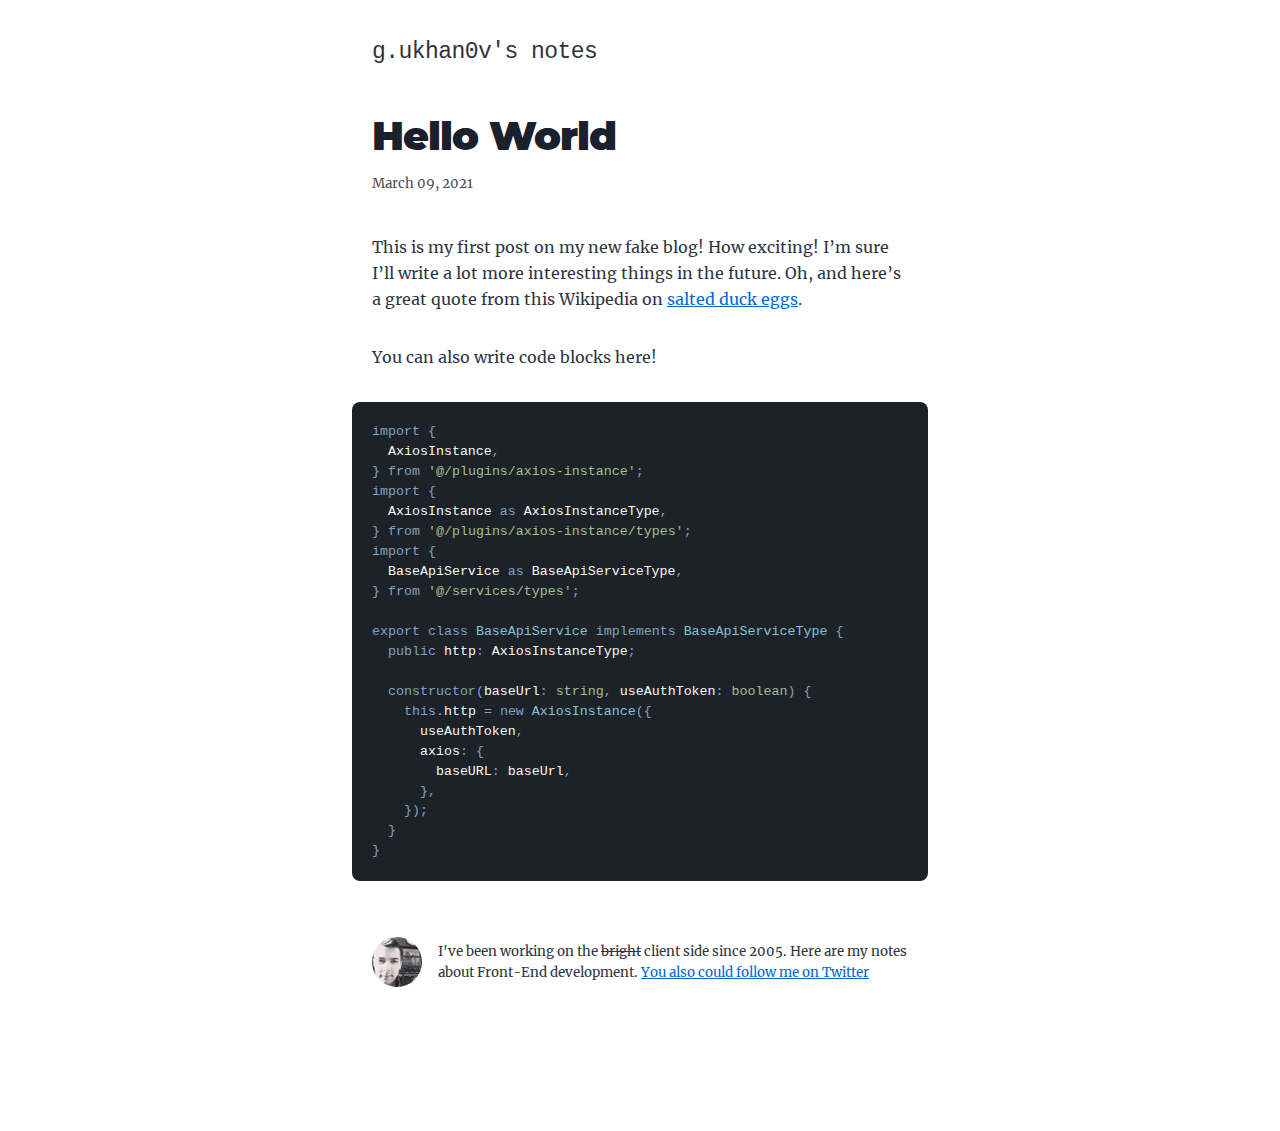
<file: hello-world/index.html>
<!DOCTYPE html><html lang="en"><head><meta charSet="utf-8"/><meta http-equiv="x-ua-compatible" content="ie=edge"/><meta name="viewport" content="width=device-width, initial-scale=1, shrink-to-fit=no"/><style data-href="/styles.a30760d50dad6c549298.css" id="gatsby-global-css">@font-face{font-family:Montserrat;font-style:normal;font-display:swap;font-weight:100;src:local("Montserrat Thin "),local("Montserrat-Thin"),url(/static/montserrat-latin-100-8d7d79679b70dbe27172b6460e7a7910.woff2) format("woff2"),url(/static/montserrat-latin-100-ec38980a9e0119a379e2a9b3dbb1901a.woff) format("woff")}@font-face{font-family:Montserrat;font-style:italic;font-display:swap;font-weight:100;src:local("Montserrat Thin italic"),local("Montserrat-Thinitalic"),url(/static/montserrat-latin-100italic-e279051046ba1286706adc886cf1c96b.woff2) format("woff2"),url(/static/montserrat-latin-100italic-3b325a3173c8207435cd1b76e19bf501.woff) format("woff")}@font-face{font-family:Montserrat;font-style:normal;font-display:swap;font-weight:200;src:local("Montserrat Extra Light "),local("Montserrat-Extra Light"),url(/static/montserrat-latin-200-9d266fbbfa6cab7009bd56003b1eeb67.woff2) format("woff2"),url(/static/montserrat-latin-200-2d8ba08717110d27122e54c34b8a5798.woff) format("woff")}@font-face{font-family:Montserrat;font-style:italic;font-display:swap;font-weight:200;src:local("Montserrat Extra Light italic"),local("Montserrat-Extra Lightitalic"),url(/static/montserrat-latin-200italic-6e5b3756583bb2263eb062eae992735e.woff2) format("woff2"),url(/static/montserrat-latin-200italic-a0d6f343e4b536c582926255367a57da.woff) format("woff")}@font-face{font-family:Montserrat;font-style:normal;font-display:swap;font-weight:300;src:local("Montserrat Light "),local("Montserrat-Light"),url(/static/montserrat-latin-300-00b3e893aab5a8fd632d6342eb72551a.woff2) format("woff2"),url(/static/montserrat-latin-300-ea303695ceab35f17e7d062f30e0173b.woff) format("woff")}@font-face{font-family:Montserrat;font-style:italic;font-display:swap;font-weight:300;src:local("Montserrat Light italic"),local("Montserrat-Lightitalic"),url(/static/montserrat-latin-300italic-56f34ea368f6aedf89583d444bbcb227.woff2) format("woff2"),url(/static/montserrat-latin-300italic-54b0bf2c8c4c12ffafd803be2466a790.woff) format("woff")}@font-face{font-family:Montserrat;font-style:normal;font-display:swap;font-weight:400;src:local("Montserrat Regular "),local("Montserrat-Regular"),url(/static/montserrat-latin-400-b71748ae4f80ec8c014def4c5fa8688b.woff2) format("woff2"),url(/static/montserrat-latin-400-0659a9f4e90db5cf51b50d005bff1e41.woff) format("woff")}@font-face{font-family:Montserrat;font-style:italic;font-display:swap;font-weight:400;src:local("Montserrat Regular italic"),local("Montserrat-Regularitalic"),url(/static/montserrat-latin-400italic-6eed6b4cbb809c6efc7aa7ddad6dbe3e.woff2) format("woff2"),url(/static/montserrat-latin-400italic-7583622cfde30ae49086d18447ab28e7.woff) format("woff")}@font-face{font-family:Montserrat;font-style:normal;font-display:swap;font-weight:500;src:local("Montserrat Medium "),local("Montserrat-Medium"),url(/static/montserrat-latin-500-091b209546e16313fd4f4fc36090c757.woff2) format("woff2"),url(/static/montserrat-latin-500-edd311588712a96bbf435fad264fff62.woff) format("woff")}@font-face{font-family:Montserrat;font-style:italic;font-display:swap;font-weight:500;src:local("Montserrat Medium italic"),local("Montserrat-Mediumitalic"),url(/static/montserrat-latin-500italic-c90ced68b46050061d1a41842d6dfb43.woff2) format("woff2"),url(/static/montserrat-latin-500italic-5146cbfe02b1deea5dffea27a5f2f998.woff) format("woff")}@font-face{font-family:Montserrat;font-style:normal;font-display:swap;font-weight:600;src:local("Montserrat SemiBold "),local("Montserrat-SemiBold"),url(/static/montserrat-latin-600-0480d2f8a71f38db8633b84d8722e0c2.woff2) format("woff2"),url(/static/montserrat-latin-600-b77863a375260a05dd13f86a1cee598f.woff) format("woff")}@font-face{font-family:Montserrat;font-style:italic;font-display:swap;font-weight:600;src:local("Montserrat SemiBold italic"),local("Montserrat-SemiBolditalic"),url(/static/montserrat-latin-600italic-cf46ffb11f3a60d7df0567f8851a1d00.woff2) format("woff2"),url(/static/montserrat-latin-600italic-c4fcfeeb057724724097167e57bd7801.woff) format("woff")}@font-face{font-family:Montserrat;font-style:normal;font-display:swap;font-weight:700;src:local("Montserrat Bold "),local("Montserrat-Bold"),url(/static/montserrat-latin-700-7dbcc8a5ea2289d83f657c25b4be6193.woff2) format("woff2"),url(/static/montserrat-latin-700-99271a835e1cae8c76ef8bba99a8cc4e.woff) format("woff")}@font-face{font-family:Montserrat;font-style:italic;font-display:swap;font-weight:700;src:local("Montserrat Bold italic"),local("Montserrat-Bolditalic"),url(/static/montserrat-latin-700italic-c41ad6bdb4bd504a843d546d0a47958d.woff2) format("woff2"),url(/static/montserrat-latin-700italic-6779372f04095051c62ed36bc1dcc142.woff) format("woff")}@font-face{font-family:Montserrat;font-style:normal;font-display:swap;font-weight:800;src:local("Montserrat ExtraBold "),local("Montserrat-ExtraBold"),url(/static/montserrat-latin-800-db9a3e0ba7eaea32e5f55328ace6cf23.woff2) format("woff2"),url(/static/montserrat-latin-800-4e3c615967a2360f5db87d2f0fd2456f.woff) format("woff")}@font-face{font-family:Montserrat;font-style:italic;font-display:swap;font-weight:800;src:local("Montserrat ExtraBold italic"),local("Montserrat-ExtraBolditalic"),url(/static/montserrat-latin-800italic-bf45bfa14805969eda318973947bc42b.woff2) format("woff2"),url(/static/montserrat-latin-800italic-fe82abb0bcede51bf724254878e0c374.woff) format("woff")}@font-face{font-family:Montserrat;font-style:normal;font-display:swap;font-weight:900;src:local("Montserrat Black "),local("Montserrat-Black"),url(/static/montserrat-latin-900-e66c7edc609e24bacbb705175669d814.woff2) format("woff2"),url(/static/montserrat-latin-900-8211f418baeb8ec880b80ba3c682f957.woff) format("woff")}@font-face{font-family:Montserrat;font-style:italic;font-display:swap;font-weight:900;src:local("Montserrat Black italic"),local("Montserrat-Blackitalic"),url(/static/montserrat-latin-900italic-4454c775e48152c1a72510ceed3603e2.woff2) format("woff2"),url(/static/montserrat-latin-900italic-efcaa0f6a82ee0640b83a0916e6e8d68.woff) format("woff")}@font-face{font-family:Merriweather;font-style:normal;font-display:swap;font-weight:300;src:local("Merriweather Light "),local("Merriweather-Light"),url(/static/merriweather-latin-300-fc117160c69a8ea0851b26dd14748ee4.woff2) format("woff2"),url(/static/merriweather-latin-300-58b18067ebbd21fda77b67e73c241d3b.woff) format("woff")}@font-face{font-family:Merriweather;font-style:italic;font-display:swap;font-weight:300;src:local("Merriweather Light italic"),local("Merriweather-Lightitalic"),url(/static/merriweather-latin-300italic-fe29961474f8dbf77c0aa7b9a629e4bc.woff2) format("woff2"),url(/static/merriweather-latin-300italic-23c3f1f88683618a4fb8d265d33d383a.woff) format("woff")}@font-face{font-family:Merriweather;font-style:normal;font-display:swap;font-weight:400;src:local("Merriweather Regular "),local("Merriweather-Regular"),url(/static/merriweather-latin-400-d9479e8023bef9cbd9bf8d6eabd6bf36.woff2) format("woff2"),url(/static/merriweather-latin-400-040426f99ff6e00b86506452e0d1f10b.woff) format("woff")}@font-face{font-family:Merriweather;font-style:italic;font-display:swap;font-weight:400;src:local("Merriweather Regular italic"),local("Merriweather-Regularitalic"),url(/static/merriweather-latin-400italic-2de7bfeaf08fb03d4315d49947f062f7.woff2) format("woff2"),url(/static/merriweather-latin-400italic-79db67aca65f5285964ab332bd65f451.woff) format("woff")}@font-face{font-family:Merriweather;font-style:normal;font-display:swap;font-weight:700;src:local("Merriweather Bold "),local("Merriweather-Bold"),url(/static/merriweather-latin-700-4b08e01d805fa35d7bf777f1b24314ae.woff2) format("woff2"),url(/static/merriweather-latin-700-22fb8afba4ab1f093b6ef9e28a9b6e92.woff) format("woff")}@font-face{font-family:Merriweather;font-style:italic;font-display:swap;font-weight:700;src:local("Merriweather Bold italic"),local("Merriweather-Bolditalic"),url(/static/merriweather-latin-700italic-cd92541b177652fffb6e3b952f1c33f1.woff2) format("woff2"),url(/static/merriweather-latin-700italic-f87f3d87cea0dd0979bfc8ac9ea90243.woff) format("woff")}@font-face{font-family:Merriweather;font-style:normal;font-display:swap;font-weight:900;src:local("Merriweather Black "),local("Merriweather-Black"),url(/static/merriweather-latin-900-f813fc6a4bee46eda5224ac7ebf1b7be.woff2) format("woff2"),url(/static/merriweather-latin-900-5d4e42cb44410674acd99153d57df032.woff) format("woff")}@font-face{font-family:Merriweather;font-style:italic;font-display:swap;font-weight:900;src:local("Merriweather Black italic"),local("Merriweather-Blackitalic"),url(/static/merriweather-latin-900italic-b7901d85486871c1779c0e93ddd85656.woff2) format("woff2"),url(/static/merriweather-latin-900italic-9647f9fdab98756989a8a5550eb205c3.woff) format("woff")}


/*! normalize.css v8.0.1 | MIT License | github.com/necolas/normalize.css */html{line-height:1.15;-webkit-text-size-adjust:100%}body{margin:0}main{display:block}h1{font-size:2em;margin:.67em 0}hr{box-sizing:content-box;height:0;overflow:visible}pre{font-family:monospace,monospace;font-size:1em}a{background-color:transparent}abbr[title]{border-bottom:none;text-decoration:underline;-webkit-text-decoration:underline dotted;text-decoration:underline dotted}b,strong{font-weight:bolder}code,kbd,samp{font-family:monospace,monospace;font-size:1em}small{font-size:80%}sub,sup{font-size:75%;line-height:0;position:relative;vertical-align:baseline}sub{bottom:-.25em}sup{top:-.5em}img{border-style:none}button,input,optgroup,select,textarea{font-family:inherit;font-size:100%;line-height:1.15;margin:0}button,input{overflow:visible}button,select{text-transform:none}[type=button],[type=reset],[type=submit],button{-webkit-appearance:button}[type=button]::-moz-focus-inner,[type=reset]::-moz-focus-inner,[type=submit]::-moz-focus-inner,button::-moz-focus-inner{border-style:none;padding:0}[type=button]:-moz-focusring,[type=reset]:-moz-focusring,[type=submit]:-moz-focusring,button:-moz-focusring{outline:1px dotted ButtonText}fieldset{padding:.35em .75em .625em}legend{box-sizing:border-box;color:inherit;display:table;max-width:100%;padding:0;white-space:normal}progress{vertical-align:baseline}textarea{overflow:auto}[type=checkbox],[type=radio]{box-sizing:border-box;padding:0}[type=number]::-webkit-inner-spin-button,[type=number]::-webkit-outer-spin-button{height:auto}[type=search]{-webkit-appearance:textfield;outline-offset:-2px}[type=search]::-webkit-search-decoration{-webkit-appearance:none}::-webkit-file-upload-button{-webkit-appearance:button;font:inherit}details{display:block}summary{display:list-item}[hidden]{display:none}:root{--maxWidth-none:"none";--maxWidth-xs:20rem;--maxWidth-sm:24rem;--maxWidth-md:28rem;--maxWidth-lg:32rem;--maxWidth-xl:36rem;--maxWidth-2xl:42rem;--maxWidth-3xl:48rem;--maxWidth-4xl:56rem;--maxWidth-full:"100%";--maxWidth-wrapper:var(--maxWidth-xl);--spacing-px:"1px";--spacing-0:0;--spacing-1:0.25rem;--spacing-2:0.5rem;--spacing-3:0.75rem;--spacing-4:1rem;--spacing-5:1.25rem;--spacing-6:1.5rem;--spacing-8:2rem;--spacing-10:2.5rem;--spacing-12:3rem;--spacing-16:4rem;--spacing-20:5rem;--spacing-24:6rem;--spacing-32:8rem;--fontFamily-sans:Montserrat,system-ui,-apple-system,BlinkMacSystemFont,"Segoe UI",Roboto,"Helvetica Neue",Arial,"Noto Sans",sans-serif,"Apple Color Emoji","Segoe UI Emoji","Segoe UI Symbol","Noto Color Emoji";--fontFamily-serif:"Merriweather","Georgia",Cambria,"Times New Roman",Times,serif;--fontFamily-monospace:Consolas,Liberation Mono,Menlo,monospace;--font-body:var(--fontFamily-serif);--font-heading:var(--fontFamily-sans);--fontWeight-normal:400;--fontWeight-medium:500;--fontWeight-semibold:600;--fontWeight-bold:700;--fontWeight-extrabold:800;--fontWeight-black:900;--fontSize-root:16px;--lineHeight-none:1;--lineHeight-tight:1.1;--lineHeight-normal:1.5;--lineHeight-relaxed:1.625;--fontSize-0:0.833rem;--fontSize-1:1rem;--fontSize-2:1.2rem;--fontSize-3:1.44rem;--fontSize-4:1.728rem;--fontSize-5:2.074rem;--fontSize-6:2.488rem;--fontSize-7:2.986rem;--background-color:#fff;--color-primary:#0366d6;--color-text:#2e353f;--color-text-light:#4e4f5a;--color-heading:#1a202c;--color-heading-black:#000;--color-accent:#d1dce5;--hr-color:rgba(0,0,0,0.3)}@media (prefers-color-scheme:dark){:root{--background-color:#282c35;--color-primary:#3f95d4;--color-text:hsla(0,0%,100%,0.88);--color-text-light:#969dab;--color-heading:hsla(0,0%,100%,0.98);--color-heading-black:#000;--color-accent:#d1dce5;--hr-color:hsla(0,0%,47%,0.3)}}*,:after,:before{box-sizing:border-box}html{line-height:var(--lineHeight-normal);font-size:var(--fontSize-root);-webkit-font-smoothing:antialiased;-moz-osx-font-smoothing:grayscale}body{font-family:var(--font-body);font-size:var(--fontSize-1);color:var(--color-text);background:var(--background-color)}footer{padding:var(--spacing-6) var(--spacing-0)}hr{margin-bottom:var(--spacing-10);background:var(--hr-color);height:1px;border:0}h1,h2,h3,h4,h5,h6{font-family:var(--font-heading);margin-top:var(--spacing-12);margin-bottom:var(--spacing-6);line-height:var(--lineHeight-tight);letter-spacing:-.025em;font-weight:var(--fontWeight-bold);color:var(--color-heading)}h1{font-weight:var(--fontWeight-black);font-size:var(--fontSize-6)}h2{font-size:var(--fontSize-5)}h3{font-size:var(--fontSize-4)}h4{font-size:var(--fontSize-3)}h5{font-size:var(--fontSize-2)}h6{font-size:var(--fontSize-1)}h1>a{text-decoration:none}h2>a,h3>a,h4>a,h5>a,h6>a{text-decoration:none;color:inherit}p{line-height:var(--lineHeight-relaxed);--baseline-multiplier:0.179;--x-height-multiplier:0.35;margin:var(--spacing-0) var(--spacing-0) var(--spacing-8) var(--spacing-0)}ol,p,ul{padding:var(--spacing-0)}ol,ul{margin-left:var(--spacing-0);margin-right:var(--spacing-0);margin-bottom:var(--spacing-8);list-style-position:outside;list-style-image:none}ol li,ul li{padding-left:var(--spacing-0)}li>p,ol li,ul li{margin-bottom:calc(var(--spacing-8)/2)}li :last-child{margin-bottom:var(--spacing-0)}li>ul{margin-left:var(--spacing-8);margin-top:calc(var(--spacing-8)/2)}blockquote{color:var(--color-text-light);margin-left:calc(var(--spacing-6)*-1);margin-right:var(--spacing-8);padding:var(--spacing-0) var(--spacing-0) var(--spacing-0) var(--spacing-6);border-left:var(--spacing-1) solid var(--color-primary);font-size:var(--fontSize-2);font-style:italic;margin-bottom:var(--spacing-8)}blockquote>:last-child{margin-bottom:var(--spacing-0)}blockquote>ol,blockquote>ul{list-style-position:inside}table{width:100%;margin-bottom:var(--spacing-8);border-collapse:collapse;border-spacing:.25rem}table thead tr th{border-bottom:1px solid var(--color-accent)}a{color:var(--color-primary)}a:focus,a:hover{text-decoration:none}.global-wrapper{margin:var(--spacing-0) auto;max-width:var(--maxWidth-wrapper);padding:var(--spacing-10) var(--spacing-5)}.global-wrapper[data-is-root-path=true] .bio{margin-bottom:var(--spacing-20)}.global-header{margin-bottom:var(--spacing-12)}.global-header,.main-heading{font-family:var(--fontFamily-monospace)}.main-heading{font-size:var(--fontSize-3);font-weight:400;color:var(--color-accent);margin:0}.main-heading a{color:var(--color-text)}.post-list-item{margin-bottom:var(--spacing-8);margin-top:var(--spacing-8)}.post-list-item p{margin-bottom:var(--spacing-0)}.post-list-item h2{font-size:var(--fontSize-4);font-weight:var(--fontWeight-black);color:var(--color-primary);margin-bottom:var(--spacing-2);margin-top:var(--spacing-0)}.post-list-item header{margin-bottom:var(--spacing-4)}.post-list-item time{font-size:var(--fontSize-0);font-family:var(--fontFamily-serif);color:var(--color-text-light)}.header-link-home{font-family:var(--fontFamily-monospace);font-size:var(--fontSize-3);line-height:var(--lineHeight-tight);color:var(--color-text);letter-spacing:-.025em;text-decoration:none}.bio{display:flex;align-items:center;margin-bottom:var(--spacing-16)}.bio p{font-size:var(--fontSize-0)}.bio-avatar,.bio p{margin-bottom:var(--spacing-0)}.bio-avatar{margin-right:var(--spacing-4);min-width:50px;border-radius:100%}.blog-post header{margin-bottom:var(--spacing-10)}.blog-post header h1{margin:var(--spacing-0) var(--spacing-0) var(--spacing-3) var(--spacing-0);color:var(--color-heading)}.blog-post h1,.blog-post h2,.blog-post h3,.blog-post h4,.blog-post h5,.blog-post h6,.blog-post header time{font-family:var(--fontFamily-serif)}.blog-post header time{font-size:var(--fontSize-0);color:var(--color-text-light)}.blog-post header h1{font-family:var(--fontFamily-sans)}.blog-post-nav ul{margin:var(--spacing-0)}.gatsby-highlight{font-size:var(--fontSize-0);margin:0 calc(var(--spacing-5)*-1) var(--spacing-8)}@media (max-width:42rem){.gatsby-highlight pre[class*=language-]{border-radius:0}blockquote{padding:var(--spacing-0) var(--spacing-0) var(--spacing-0) var(--spacing-4);margin-left:var(--spacing-0)}ol,ul{list-style-position:inside}}code[class*=language-],pre[class*=language-]{color:#f8f8f2;background:none;font-family:Fira Code,Consolas,Monaco,Andale Mono,Ubuntu Mono,monospace;text-align:left;white-space:pre;word-spacing:normal;word-break:normal;word-wrap:normal;line-height:1.5;-moz-tab-size:4;-o-tab-size:4;tab-size:4;-webkit-hyphens:none;-ms-hyphens:none;hyphens:none}pre[class*=language-]{padding:var(--spacing-5);margin:.5em 0;overflow:auto;border-radius:var(--spacing-2)}:not(pre)>code[class*=language-],pre[class*=language-]{background:#1d2229}:not(pre)>code[class*=language-]{padding:.1em;border-radius:.3em;white-space:normal}.token.cdata,.token.comment,.token.doctype,.token.prolog{color:#636f88}.token.punctuation{color:#81a1c1}.namespace{opacity:.7}.token.constant,.token.deleted,.token.property,.token.symbol,.token.tag{color:#81a1c1}.token.number{color:#b48ead}.token.boolean{color:#81a1c1}.token.attr-name,.token.builtin,.token.char,.token.inserted,.token.selector,.token.string{color:#a3be8c}.language-css .token.string,.style .token.string,.token.entity,.token.operator,.token.url,.token.variable{color:#81a1c1}.token.atrule,.token.attr-value,.token.class-name,.token.function{color:#88c0d0}.token.keyword{color:#81a1c1}.token.important,.token.regex{color:#ebcb8b}.token.bold,.token.important{font-weight:700}.token.italic{font-style:italic}.token.entity{cursor:help}</style><meta name="generator" content="Gatsby 3.0.1"/><style>.gatsby-image-wrapper{position:relative;overflow:hidden}.gatsby-image-wrapper img{all:inherit;bottom:0;height:100%;left:0;margin:0;max-width:none;padding:0;position:absolute;right:0;top:0;width:100%;object-fit:cover}.gatsby-image-wrapper [data-main-image]{opacity:0;transform:translateZ(0);transition:opacity .25s linear;will-change:opacity}.gatsby-image-wrapper-constrained{display:inline-block}</style><noscript><style>.gatsby-image-wrapper noscript [data-main-image]{opacity:1!important}.gatsby-image-wrapper [data-placeholder-image]{opacity:0!important}</style></noscript><script type="module">const e="undefined"!=typeof HTMLImageElement&&"loading"in HTMLImageElement.prototype;e&&document.body.addEventListener("load",(function(e){if(void 0===e.target.dataset.mainImage)return;if(void 0===e.target.dataset.gatsbyImageSsr)return;const t=e.target;let a=null,n=t;for(;null===a&&n;)void 0!==n.parentNode.dataset.gatsbyImageWrapper&&(a=n.parentNode),n=n.parentNode;const o=a.querySelector("[data-placeholder-image]"),r=new Image;r.src=t.currentSrc,r.decode().catch((()=>{})).then((()=>{t.style.opacity=1,o&&(o.style.opacity=0,o.style.transition="opacity 500ms linear")}))}),!0);</script><link rel="alternate" type="application/rss+xml" href="/rss.xml"/><link rel="icon" href="/favicon-32x32.png?v=4a9773549091c227cd2eb82ccd9c5e3a" type="image/png"/><link rel="manifest" href="/manifest.webmanifest" crossorigin="anonymous"/><meta name="theme-color" content="#663399"/><link rel="apple-touch-icon" sizes="48x48" href="/icons/icon-48x48.png?v=4a9773549091c227cd2eb82ccd9c5e3a"/><link rel="apple-touch-icon" sizes="72x72" href="/icons/icon-72x72.png?v=4a9773549091c227cd2eb82ccd9c5e3a"/><link rel="apple-touch-icon" sizes="96x96" href="/icons/icon-96x96.png?v=4a9773549091c227cd2eb82ccd9c5e3a"/><link rel="apple-touch-icon" sizes="144x144" href="/icons/icon-144x144.png?v=4a9773549091c227cd2eb82ccd9c5e3a"/><link rel="apple-touch-icon" sizes="192x192" href="/icons/icon-192x192.png?v=4a9773549091c227cd2eb82ccd9c5e3a"/><link rel="apple-touch-icon" sizes="256x256" href="/icons/icon-256x256.png?v=4a9773549091c227cd2eb82ccd9c5e3a"/><link rel="apple-touch-icon" sizes="384x384" href="/icons/icon-384x384.png?v=4a9773549091c227cd2eb82ccd9c5e3a"/><link rel="apple-touch-icon" sizes="512x512" href="/icons/icon-512x512.png?v=4a9773549091c227cd2eb82ccd9c5e3a"/><title data-react-helmet="true">Hello World | g.ukhan0v&#x27;s notes</title><meta data-react-helmet="true" name="description" content="This is my first post on my new fake blog! How exciting! I&#x27;m sure I&#x27;ll write a lot more interesting things in the future."/><meta data-react-helmet="true" property="og:title" content="Hello World"/><meta data-react-helmet="true" property="og:description" content="This is my first post on my new fake blog! How exciting! I&#x27;m sure I&#x27;ll write a lot more interesting things in the future."/><meta data-react-helmet="true" property="og:type" content="website"/><meta data-react-helmet="true" name="twitter:card" content="summary"/><meta data-react-helmet="true" name="twitter:creator" content="gukhan0v"/><meta data-react-helmet="true" name="twitter:title" content="Hello World"/><meta data-react-helmet="true" name="twitter:description" content="This is my first post on my new fake blog! How exciting! I&#x27;m sure I&#x27;ll write a lot more interesting things in the future."/><link as="script" rel="preload" href="/webpack-runtime-8fe1933118504ee35a2a.js"/><link as="script" rel="preload" href="/framework-c4b9952841844d9091bc.js"/><link as="script" rel="preload" href="/app-18a8bd1c1df0eedbf0cb.js"/><link as="script" rel="preload" href="/commons-eb880e1eb786ec9cd72c.js"/><link as="script" rel="preload" href="/component---src-templates-blog-post-js-26847d9443240684f1c0.js"/><link as="fetch" rel="preload" href="/page-data/hello-world/page-data.json" crossorigin="anonymous"/><link as="fetch" rel="preload" href="/page-data/sq/d/2841359383.json" crossorigin="anonymous"/><link as="fetch" rel="preload" href="/page-data/sq/d/3257411868.json" crossorigin="anonymous"/><link as="fetch" rel="preload" href="/page-data/app-data.json" crossorigin="anonymous"/></head><body><div id="___gatsby"><div style="outline:none" tabindex="-1" id="gatsby-focus-wrapper"><div class="global-wrapper" data-is-root-path="false"><header class="global-header"><a class="header-link-home" href="/">g.ukhan0v&#x27;s notes</a></header><main><article class="blog-post" itemscope="" itemType="http://schema.org/Article"><header><h1 itemProp="headline">Hello World</h1><time>March 09, 2021</time></header><section itemProp="articleBody"><p>This is my first post on my new fake blog! How exciting!
I’m sure I’ll write a lot more interesting things in the future.
Oh, and here’s a great quote from this Wikipedia on
<a href="https://en.wikipedia.org/wiki/Salted_duck_egg">salted duck eggs</a>.</p>
<p>You can also write code blocks here!</p>
<div class="gatsby-highlight" data-language="ts"><pre class="language-ts"><code class="language-ts"><span class="token keyword">import</span> <span class="token punctuation">{</span>
  AxiosInstance<span class="token punctuation">,</span>
<span class="token punctuation">}</span> <span class="token keyword">from</span> <span class="token string">'@/plugins/axios-instance'</span><span class="token punctuation">;</span>
<span class="token keyword">import</span> <span class="token punctuation">{</span>
  AxiosInstance <span class="token keyword">as</span> AxiosInstanceType<span class="token punctuation">,</span>
<span class="token punctuation">}</span> <span class="token keyword">from</span> <span class="token string">'@/plugins/axios-instance/types'</span><span class="token punctuation">;</span>
<span class="token keyword">import</span> <span class="token punctuation">{</span>
  BaseApiService <span class="token keyword">as</span> BaseApiServiceType<span class="token punctuation">,</span>
<span class="token punctuation">}</span> <span class="token keyword">from</span> <span class="token string">'@/services/types'</span><span class="token punctuation">;</span>

<span class="token keyword">export</span> <span class="token keyword">class</span> <span class="token class-name">BaseApiService</span> <span class="token keyword">implements</span> <span class="token class-name">BaseApiServiceType</span> <span class="token punctuation">{</span>
  <span class="token keyword">public</span> http<span class="token operator">:</span> AxiosInstanceType<span class="token punctuation">;</span>

  <span class="token keyword">constructor</span><span class="token punctuation">(</span>baseUrl<span class="token operator">:</span> <span class="token builtin">string</span><span class="token punctuation">,</span> useAuthToken<span class="token operator">:</span> <span class="token builtin">boolean</span><span class="token punctuation">)</span> <span class="token punctuation">{</span>
    <span class="token keyword">this</span><span class="token punctuation">.</span>http <span class="token operator">=</span> <span class="token keyword">new</span> <span class="token class-name">AxiosInstance</span><span class="token punctuation">(</span><span class="token punctuation">{</span>
      useAuthToken<span class="token punctuation">,</span>
      axios<span class="token operator">:</span> <span class="token punctuation">{</span>
        baseURL<span class="token operator">:</span> baseUrl<span class="token punctuation">,</span>
      <span class="token punctuation">}</span><span class="token punctuation">,</span>
    <span class="token punctuation">}</span><span class="token punctuation">)</span><span class="token punctuation">;</span>
  <span class="token punctuation">}</span>
<span class="token punctuation">}</span></code></pre></div></section><footer><div class="bio"><div data-gatsby-image-wrapper="" style="width:50px;height:50px" class="gatsby-image-wrapper bio-avatar"><div aria-hidden="true" data-placeholder-image="" style="opacity:1;transition:opacity 500ms linear;background-color:#f8e8e8;width:50px;height:50px;position:relative"></div><picture><source type="image/avif" srcSet="/static/7b46bcd29ef319882dcb2337d29d5403/d4bf4/avatar.avif 50w,/static/7b46bcd29ef319882dcb2337d29d5403/ee81f/avatar.avif 100w" sizes="50px"/><source type="image/webp" srcSet="/static/7b46bcd29ef319882dcb2337d29d5403/3faea/avatar.webp 50w,/static/7b46bcd29ef319882dcb2337d29d5403/6a679/avatar.webp 100w" sizes="50px"/><img data-gatsby-image-ssr="" layout="fixed" data-main-image="" style="opacity:0" sizes="50px" decoding="async" loading="lazy" data-src="/static/7b46bcd29ef319882dcb2337d29d5403/d24ee/avatar.jpg" data-srcset="/static/7b46bcd29ef319882dcb2337d29d5403/d24ee/avatar.jpg 50w,/static/7b46bcd29ef319882dcb2337d29d5403/64618/avatar.jpg 100w" alt="Gennadiy Ukhanov"/></picture><noscript><picture><source type="image/avif" srcSet="/static/7b46bcd29ef319882dcb2337d29d5403/d4bf4/avatar.avif 50w,/static/7b46bcd29ef319882dcb2337d29d5403/ee81f/avatar.avif 100w" sizes="50px"/><source type="image/webp" srcSet="/static/7b46bcd29ef319882dcb2337d29d5403/3faea/avatar.webp 50w,/static/7b46bcd29ef319882dcb2337d29d5403/6a679/avatar.webp 100w" sizes="50px"/><img data-gatsby-image-ssr="" layout="fixed" data-main-image="" style="opacity:0" sizes="50px" decoding="async" loading="lazy" src="/static/7b46bcd29ef319882dcb2337d29d5403/d24ee/avatar.jpg" srcSet="/static/7b46bcd29ef319882dcb2337d29d5403/d24ee/avatar.jpg 50w,/static/7b46bcd29ef319882dcb2337d29d5403/64618/avatar.jpg 100w" alt="Gennadiy Ukhanov"/></picture></noscript><script type="module">const t="undefined"!=typeof HTMLImageElement&&"loading"in HTMLImageElement.prototype;if(t){const t=document.querySelectorAll("img[data-main-image]");for(let e of t)e.dataset.src&&(e.setAttribute("src",e.dataset.src),e.removeAttribute("data-src")),e.dataset.srcset&&(e.setAttribute("srcset",e.dataset.srcset),e.removeAttribute("data-srcset")),e.complete&&(e.style.opacity=1)}</script></div><p><span>I've been working on the <s>bright</s> client side since 2005. Here are my notes about Front-End development.</span> <a href="https://twitter.com/gukhan0v">You also could follow me on Twitter</a></p></div></footer></article><nav class="blog-post-nav"><ul style="display:flex;flex-wrap:wrap;justify-content:space-between;list-style:none;padding:0"><li></li><li></li></ul></nav></main></div></div><div id="gatsby-announcer" style="position:absolute;top:0;width:1px;height:1px;padding:0;overflow:hidden;clip:rect(0, 0, 0, 0);white-space:nowrap;border:0" aria-live="assertive" aria-atomic="true"></div></div><script id="gatsby-script-loader">/*<![CDATA[*/window.pagePath="/hello-world/";/*]]>*/</script><script id="gatsby-chunk-mapping">/*<![CDATA[*/window.___chunkMapping={"polyfill":["/polyfill-c2e4e94a66c06c4d0f01.js"],"app":["/app-18a8bd1c1df0eedbf0cb.js"],"component---src-pages-404-tsx":["/component---src-pages-404-tsx-7d6116cd48033c52b292.js"],"component---src-pages-about-tsx":["/component---src-pages-about-tsx-bf7dc1bcd37b61c41621.js"],"component---src-pages-index-tsx":["/component---src-pages-index-tsx-5022f03874046517fa9c.js"],"component---src-pages-using-typescript-tsx":["/component---src-pages-using-typescript-tsx-ec89e82605e2a0c5e9c7.js"],"component---src-templates-blog-post-js":["/component---src-templates-blog-post-js-26847d9443240684f1c0.js"]};/*]]>*/</script><script src="/polyfill-c2e4e94a66c06c4d0f01.js" nomodule=""></script><script src="/component---src-templates-blog-post-js-26847d9443240684f1c0.js" async=""></script><script src="/commons-eb880e1eb786ec9cd72c.js" async=""></script><script src="/app-18a8bd1c1df0eedbf0cb.js" async=""></script><script src="/framework-c4b9952841844d9091bc.js" async=""></script><script src="/webpack-runtime-8fe1933118504ee35a2a.js" async=""></script></body></html>
</file>
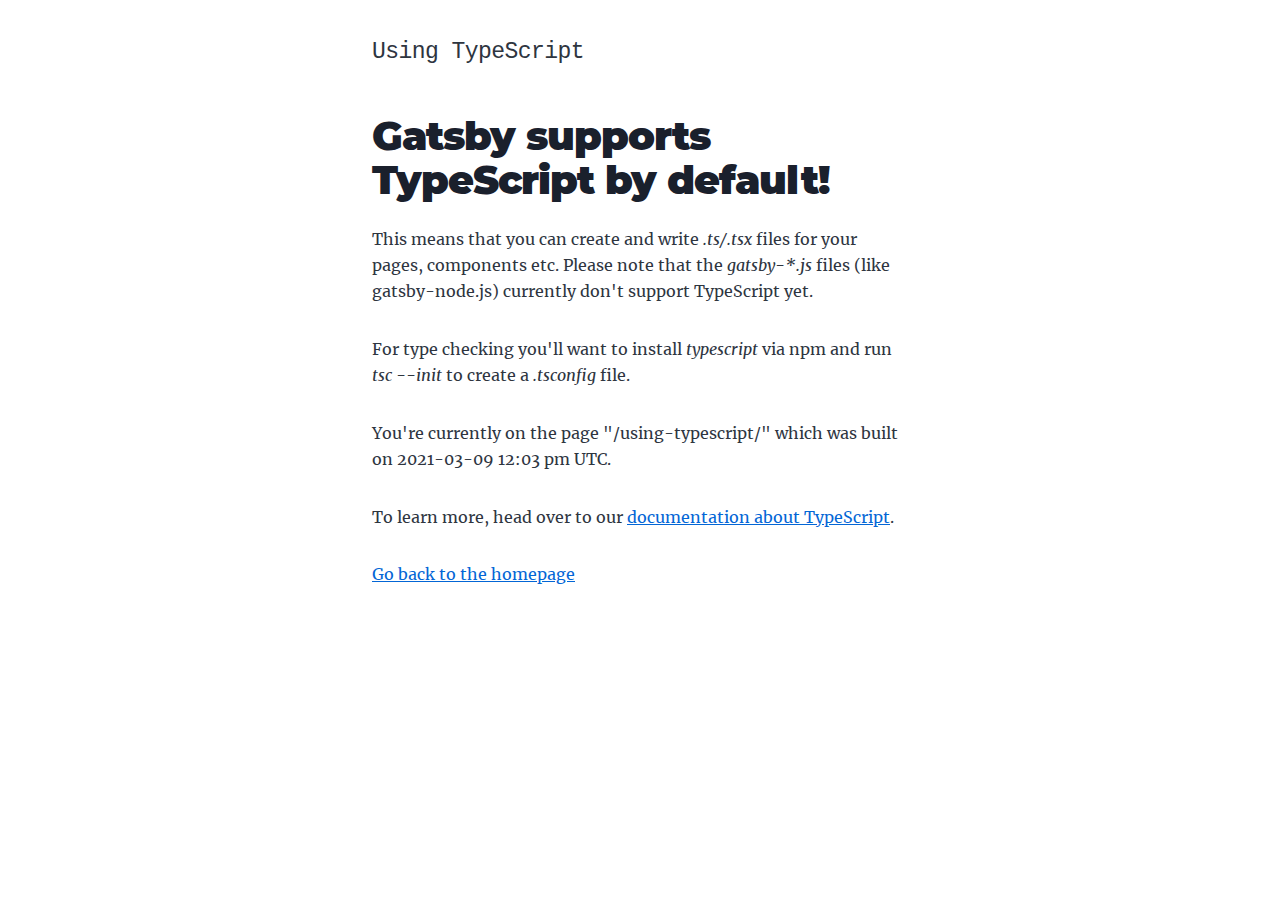
<file: using-typescript/index.html>
<!DOCTYPE html><html lang="en"><head><meta charSet="utf-8"/><meta http-equiv="x-ua-compatible" content="ie=edge"/><meta name="viewport" content="width=device-width, initial-scale=1, shrink-to-fit=no"/><style data-href="/styles.a30760d50dad6c549298.css" id="gatsby-global-css">@font-face{font-family:Montserrat;font-style:normal;font-display:swap;font-weight:100;src:local("Montserrat Thin "),local("Montserrat-Thin"),url(/static/montserrat-latin-100-8d7d79679b70dbe27172b6460e7a7910.woff2) format("woff2"),url(/static/montserrat-latin-100-ec38980a9e0119a379e2a9b3dbb1901a.woff) format("woff")}@font-face{font-family:Montserrat;font-style:italic;font-display:swap;font-weight:100;src:local("Montserrat Thin italic"),local("Montserrat-Thinitalic"),url(/static/montserrat-latin-100italic-e279051046ba1286706adc886cf1c96b.woff2) format("woff2"),url(/static/montserrat-latin-100italic-3b325a3173c8207435cd1b76e19bf501.woff) format("woff")}@font-face{font-family:Montserrat;font-style:normal;font-display:swap;font-weight:200;src:local("Montserrat Extra Light "),local("Montserrat-Extra Light"),url(/static/montserrat-latin-200-9d266fbbfa6cab7009bd56003b1eeb67.woff2) format("woff2"),url(/static/montserrat-latin-200-2d8ba08717110d27122e54c34b8a5798.woff) format("woff")}@font-face{font-family:Montserrat;font-style:italic;font-display:swap;font-weight:200;src:local("Montserrat Extra Light italic"),local("Montserrat-Extra Lightitalic"),url(/static/montserrat-latin-200italic-6e5b3756583bb2263eb062eae992735e.woff2) format("woff2"),url(/static/montserrat-latin-200italic-a0d6f343e4b536c582926255367a57da.woff) format("woff")}@font-face{font-family:Montserrat;font-style:normal;font-display:swap;font-weight:300;src:local("Montserrat Light "),local("Montserrat-Light"),url(/static/montserrat-latin-300-00b3e893aab5a8fd632d6342eb72551a.woff2) format("woff2"),url(/static/montserrat-latin-300-ea303695ceab35f17e7d062f30e0173b.woff) format("woff")}@font-face{font-family:Montserrat;font-style:italic;font-display:swap;font-weight:300;src:local("Montserrat Light italic"),local("Montserrat-Lightitalic"),url(/static/montserrat-latin-300italic-56f34ea368f6aedf89583d444bbcb227.woff2) format("woff2"),url(/static/montserrat-latin-300italic-54b0bf2c8c4c12ffafd803be2466a790.woff) format("woff")}@font-face{font-family:Montserrat;font-style:normal;font-display:swap;font-weight:400;src:local("Montserrat Regular "),local("Montserrat-Regular"),url(/static/montserrat-latin-400-b71748ae4f80ec8c014def4c5fa8688b.woff2) format("woff2"),url(/static/montserrat-latin-400-0659a9f4e90db5cf51b50d005bff1e41.woff) format("woff")}@font-face{font-family:Montserrat;font-style:italic;font-display:swap;font-weight:400;src:local("Montserrat Regular italic"),local("Montserrat-Regularitalic"),url(/static/montserrat-latin-400italic-6eed6b4cbb809c6efc7aa7ddad6dbe3e.woff2) format("woff2"),url(/static/montserrat-latin-400italic-7583622cfde30ae49086d18447ab28e7.woff) format("woff")}@font-face{font-family:Montserrat;font-style:normal;font-display:swap;font-weight:500;src:local("Montserrat Medium "),local("Montserrat-Medium"),url(/static/montserrat-latin-500-091b209546e16313fd4f4fc36090c757.woff2) format("woff2"),url(/static/montserrat-latin-500-edd311588712a96bbf435fad264fff62.woff) format("woff")}@font-face{font-family:Montserrat;font-style:italic;font-display:swap;font-weight:500;src:local("Montserrat Medium italic"),local("Montserrat-Mediumitalic"),url(/static/montserrat-latin-500italic-c90ced68b46050061d1a41842d6dfb43.woff2) format("woff2"),url(/static/montserrat-latin-500italic-5146cbfe02b1deea5dffea27a5f2f998.woff) format("woff")}@font-face{font-family:Montserrat;font-style:normal;font-display:swap;font-weight:600;src:local("Montserrat SemiBold "),local("Montserrat-SemiBold"),url(/static/montserrat-latin-600-0480d2f8a71f38db8633b84d8722e0c2.woff2) format("woff2"),url(/static/montserrat-latin-600-b77863a375260a05dd13f86a1cee598f.woff) format("woff")}@font-face{font-family:Montserrat;font-style:italic;font-display:swap;font-weight:600;src:local("Montserrat SemiBold italic"),local("Montserrat-SemiBolditalic"),url(/static/montserrat-latin-600italic-cf46ffb11f3a60d7df0567f8851a1d00.woff2) format("woff2"),url(/static/montserrat-latin-600italic-c4fcfeeb057724724097167e57bd7801.woff) format("woff")}@font-face{font-family:Montserrat;font-style:normal;font-display:swap;font-weight:700;src:local("Montserrat Bold "),local("Montserrat-Bold"),url(/static/montserrat-latin-700-7dbcc8a5ea2289d83f657c25b4be6193.woff2) format("woff2"),url(/static/montserrat-latin-700-99271a835e1cae8c76ef8bba99a8cc4e.woff) format("woff")}@font-face{font-family:Montserrat;font-style:italic;font-display:swap;font-weight:700;src:local("Montserrat Bold italic"),local("Montserrat-Bolditalic"),url(/static/montserrat-latin-700italic-c41ad6bdb4bd504a843d546d0a47958d.woff2) format("woff2"),url(/static/montserrat-latin-700italic-6779372f04095051c62ed36bc1dcc142.woff) format("woff")}@font-face{font-family:Montserrat;font-style:normal;font-display:swap;font-weight:800;src:local("Montserrat ExtraBold "),local("Montserrat-ExtraBold"),url(/static/montserrat-latin-800-db9a3e0ba7eaea32e5f55328ace6cf23.woff2) format("woff2"),url(/static/montserrat-latin-800-4e3c615967a2360f5db87d2f0fd2456f.woff) format("woff")}@font-face{font-family:Montserrat;font-style:italic;font-display:swap;font-weight:800;src:local("Montserrat ExtraBold italic"),local("Montserrat-ExtraBolditalic"),url(/static/montserrat-latin-800italic-bf45bfa14805969eda318973947bc42b.woff2) format("woff2"),url(/static/montserrat-latin-800italic-fe82abb0bcede51bf724254878e0c374.woff) format("woff")}@font-face{font-family:Montserrat;font-style:normal;font-display:swap;font-weight:900;src:local("Montserrat Black "),local("Montserrat-Black"),url(/static/montserrat-latin-900-e66c7edc609e24bacbb705175669d814.woff2) format("woff2"),url(/static/montserrat-latin-900-8211f418baeb8ec880b80ba3c682f957.woff) format("woff")}@font-face{font-family:Montserrat;font-style:italic;font-display:swap;font-weight:900;src:local("Montserrat Black italic"),local("Montserrat-Blackitalic"),url(/static/montserrat-latin-900italic-4454c775e48152c1a72510ceed3603e2.woff2) format("woff2"),url(/static/montserrat-latin-900italic-efcaa0f6a82ee0640b83a0916e6e8d68.woff) format("woff")}@font-face{font-family:Merriweather;font-style:normal;font-display:swap;font-weight:300;src:local("Merriweather Light "),local("Merriweather-Light"),url(/static/merriweather-latin-300-fc117160c69a8ea0851b26dd14748ee4.woff2) format("woff2"),url(/static/merriweather-latin-300-58b18067ebbd21fda77b67e73c241d3b.woff) format("woff")}@font-face{font-family:Merriweather;font-style:italic;font-display:swap;font-weight:300;src:local("Merriweather Light italic"),local("Merriweather-Lightitalic"),url(/static/merriweather-latin-300italic-fe29961474f8dbf77c0aa7b9a629e4bc.woff2) format("woff2"),url(/static/merriweather-latin-300italic-23c3f1f88683618a4fb8d265d33d383a.woff) format("woff")}@font-face{font-family:Merriweather;font-style:normal;font-display:swap;font-weight:400;src:local("Merriweather Regular "),local("Merriweather-Regular"),url(/static/merriweather-latin-400-d9479e8023bef9cbd9bf8d6eabd6bf36.woff2) format("woff2"),url(/static/merriweather-latin-400-040426f99ff6e00b86506452e0d1f10b.woff) format("woff")}@font-face{font-family:Merriweather;font-style:italic;font-display:swap;font-weight:400;src:local("Merriweather Regular italic"),local("Merriweather-Regularitalic"),url(/static/merriweather-latin-400italic-2de7bfeaf08fb03d4315d49947f062f7.woff2) format("woff2"),url(/static/merriweather-latin-400italic-79db67aca65f5285964ab332bd65f451.woff) format("woff")}@font-face{font-family:Merriweather;font-style:normal;font-display:swap;font-weight:700;src:local("Merriweather Bold "),local("Merriweather-Bold"),url(/static/merriweather-latin-700-4b08e01d805fa35d7bf777f1b24314ae.woff2) format("woff2"),url(/static/merriweather-latin-700-22fb8afba4ab1f093b6ef9e28a9b6e92.woff) format("woff")}@font-face{font-family:Merriweather;font-style:italic;font-display:swap;font-weight:700;src:local("Merriweather Bold italic"),local("Merriweather-Bolditalic"),url(/static/merriweather-latin-700italic-cd92541b177652fffb6e3b952f1c33f1.woff2) format("woff2"),url(/static/merriweather-latin-700italic-f87f3d87cea0dd0979bfc8ac9ea90243.woff) format("woff")}@font-face{font-family:Merriweather;font-style:normal;font-display:swap;font-weight:900;src:local("Merriweather Black "),local("Merriweather-Black"),url(/static/merriweather-latin-900-f813fc6a4bee46eda5224ac7ebf1b7be.woff2) format("woff2"),url(/static/merriweather-latin-900-5d4e42cb44410674acd99153d57df032.woff) format("woff")}@font-face{font-family:Merriweather;font-style:italic;font-display:swap;font-weight:900;src:local("Merriweather Black italic"),local("Merriweather-Blackitalic"),url(/static/merriweather-latin-900italic-b7901d85486871c1779c0e93ddd85656.woff2) format("woff2"),url(/static/merriweather-latin-900italic-9647f9fdab98756989a8a5550eb205c3.woff) format("woff")}


/*! normalize.css v8.0.1 | MIT License | github.com/necolas/normalize.css */html{line-height:1.15;-webkit-text-size-adjust:100%}body{margin:0}main{display:block}h1{font-size:2em;margin:.67em 0}hr{box-sizing:content-box;height:0;overflow:visible}pre{font-family:monospace,monospace;font-size:1em}a{background-color:transparent}abbr[title]{border-bottom:none;text-decoration:underline;-webkit-text-decoration:underline dotted;text-decoration:underline dotted}b,strong{font-weight:bolder}code,kbd,samp{font-family:monospace,monospace;font-size:1em}small{font-size:80%}sub,sup{font-size:75%;line-height:0;position:relative;vertical-align:baseline}sub{bottom:-.25em}sup{top:-.5em}img{border-style:none}button,input,optgroup,select,textarea{font-family:inherit;font-size:100%;line-height:1.15;margin:0}button,input{overflow:visible}button,select{text-transform:none}[type=button],[type=reset],[type=submit],button{-webkit-appearance:button}[type=button]::-moz-focus-inner,[type=reset]::-moz-focus-inner,[type=submit]::-moz-focus-inner,button::-moz-focus-inner{border-style:none;padding:0}[type=button]:-moz-focusring,[type=reset]:-moz-focusring,[type=submit]:-moz-focusring,button:-moz-focusring{outline:1px dotted ButtonText}fieldset{padding:.35em .75em .625em}legend{box-sizing:border-box;color:inherit;display:table;max-width:100%;padding:0;white-space:normal}progress{vertical-align:baseline}textarea{overflow:auto}[type=checkbox],[type=radio]{box-sizing:border-box;padding:0}[type=number]::-webkit-inner-spin-button,[type=number]::-webkit-outer-spin-button{height:auto}[type=search]{-webkit-appearance:textfield;outline-offset:-2px}[type=search]::-webkit-search-decoration{-webkit-appearance:none}::-webkit-file-upload-button{-webkit-appearance:button;font:inherit}details{display:block}summary{display:list-item}[hidden]{display:none}:root{--maxWidth-none:"none";--maxWidth-xs:20rem;--maxWidth-sm:24rem;--maxWidth-md:28rem;--maxWidth-lg:32rem;--maxWidth-xl:36rem;--maxWidth-2xl:42rem;--maxWidth-3xl:48rem;--maxWidth-4xl:56rem;--maxWidth-full:"100%";--maxWidth-wrapper:var(--maxWidth-xl);--spacing-px:"1px";--spacing-0:0;--spacing-1:0.25rem;--spacing-2:0.5rem;--spacing-3:0.75rem;--spacing-4:1rem;--spacing-5:1.25rem;--spacing-6:1.5rem;--spacing-8:2rem;--spacing-10:2.5rem;--spacing-12:3rem;--spacing-16:4rem;--spacing-20:5rem;--spacing-24:6rem;--spacing-32:8rem;--fontFamily-sans:Montserrat,system-ui,-apple-system,BlinkMacSystemFont,"Segoe UI",Roboto,"Helvetica Neue",Arial,"Noto Sans",sans-serif,"Apple Color Emoji","Segoe UI Emoji","Segoe UI Symbol","Noto Color Emoji";--fontFamily-serif:"Merriweather","Georgia",Cambria,"Times New Roman",Times,serif;--fontFamily-monospace:Consolas,Liberation Mono,Menlo,monospace;--font-body:var(--fontFamily-serif);--font-heading:var(--fontFamily-sans);--fontWeight-normal:400;--fontWeight-medium:500;--fontWeight-semibold:600;--fontWeight-bold:700;--fontWeight-extrabold:800;--fontWeight-black:900;--fontSize-root:16px;--lineHeight-none:1;--lineHeight-tight:1.1;--lineHeight-normal:1.5;--lineHeight-relaxed:1.625;--fontSize-0:0.833rem;--fontSize-1:1rem;--fontSize-2:1.2rem;--fontSize-3:1.44rem;--fontSize-4:1.728rem;--fontSize-5:2.074rem;--fontSize-6:2.488rem;--fontSize-7:2.986rem;--background-color:#fff;--color-primary:#0366d6;--color-text:#2e353f;--color-text-light:#4e4f5a;--color-heading:#1a202c;--color-heading-black:#000;--color-accent:#d1dce5;--hr-color:rgba(0,0,0,0.3)}@media (prefers-color-scheme:dark){:root{--background-color:#282c35;--color-primary:#3f95d4;--color-text:hsla(0,0%,100%,0.88);--color-text-light:#969dab;--color-heading:hsla(0,0%,100%,0.98);--color-heading-black:#000;--color-accent:#d1dce5;--hr-color:hsla(0,0%,47%,0.3)}}*,:after,:before{box-sizing:border-box}html{line-height:var(--lineHeight-normal);font-size:var(--fontSize-root);-webkit-font-smoothing:antialiased;-moz-osx-font-smoothing:grayscale}body{font-family:var(--font-body);font-size:var(--fontSize-1);color:var(--color-text);background:var(--background-color)}footer{padding:var(--spacing-6) var(--spacing-0)}hr{margin-bottom:var(--spacing-10);background:var(--hr-color);height:1px;border:0}h1,h2,h3,h4,h5,h6{font-family:var(--font-heading);margin-top:var(--spacing-12);margin-bottom:var(--spacing-6);line-height:var(--lineHeight-tight);letter-spacing:-.025em;font-weight:var(--fontWeight-bold);color:var(--color-heading)}h1{font-weight:var(--fontWeight-black);font-size:var(--fontSize-6)}h2{font-size:var(--fontSize-5)}h3{font-size:var(--fontSize-4)}h4{font-size:var(--fontSize-3)}h5{font-size:var(--fontSize-2)}h6{font-size:var(--fontSize-1)}h1>a{text-decoration:none}h2>a,h3>a,h4>a,h5>a,h6>a{text-decoration:none;color:inherit}p{line-height:var(--lineHeight-relaxed);--baseline-multiplier:0.179;--x-height-multiplier:0.35;margin:var(--spacing-0) var(--spacing-0) var(--spacing-8) var(--spacing-0)}ol,p,ul{padding:var(--spacing-0)}ol,ul{margin-left:var(--spacing-0);margin-right:var(--spacing-0);margin-bottom:var(--spacing-8);list-style-position:outside;list-style-image:none}ol li,ul li{padding-left:var(--spacing-0)}li>p,ol li,ul li{margin-bottom:calc(var(--spacing-8)/2)}li :last-child{margin-bottom:var(--spacing-0)}li>ul{margin-left:var(--spacing-8);margin-top:calc(var(--spacing-8)/2)}blockquote{color:var(--color-text-light);margin-left:calc(var(--spacing-6)*-1);margin-right:var(--spacing-8);padding:var(--spacing-0) var(--spacing-0) var(--spacing-0) var(--spacing-6);border-left:var(--spacing-1) solid var(--color-primary);font-size:var(--fontSize-2);font-style:italic;margin-bottom:var(--spacing-8)}blockquote>:last-child{margin-bottom:var(--spacing-0)}blockquote>ol,blockquote>ul{list-style-position:inside}table{width:100%;margin-bottom:var(--spacing-8);border-collapse:collapse;border-spacing:.25rem}table thead tr th{border-bottom:1px solid var(--color-accent)}a{color:var(--color-primary)}a:focus,a:hover{text-decoration:none}.global-wrapper{margin:var(--spacing-0) auto;max-width:var(--maxWidth-wrapper);padding:var(--spacing-10) var(--spacing-5)}.global-wrapper[data-is-root-path=true] .bio{margin-bottom:var(--spacing-20)}.global-header{margin-bottom:var(--spacing-12)}.global-header,.main-heading{font-family:var(--fontFamily-monospace)}.main-heading{font-size:var(--fontSize-3);font-weight:400;color:var(--color-accent);margin:0}.main-heading a{color:var(--color-text)}.post-list-item{margin-bottom:var(--spacing-8);margin-top:var(--spacing-8)}.post-list-item p{margin-bottom:var(--spacing-0)}.post-list-item h2{font-size:var(--fontSize-4);font-weight:var(--fontWeight-black);color:var(--color-primary);margin-bottom:var(--spacing-2);margin-top:var(--spacing-0)}.post-list-item header{margin-bottom:var(--spacing-4)}.post-list-item time{font-size:var(--fontSize-0);font-family:var(--fontFamily-serif);color:var(--color-text-light)}.header-link-home{font-family:var(--fontFamily-monospace);font-size:var(--fontSize-3);line-height:var(--lineHeight-tight);color:var(--color-text);letter-spacing:-.025em;text-decoration:none}.bio{display:flex;align-items:center;margin-bottom:var(--spacing-16)}.bio p{font-size:var(--fontSize-0)}.bio-avatar,.bio p{margin-bottom:var(--spacing-0)}.bio-avatar{margin-right:var(--spacing-4);min-width:50px;border-radius:100%}.blog-post header{margin-bottom:var(--spacing-10)}.blog-post header h1{margin:var(--spacing-0) var(--spacing-0) var(--spacing-3) var(--spacing-0);color:var(--color-heading)}.blog-post h1,.blog-post h2,.blog-post h3,.blog-post h4,.blog-post h5,.blog-post h6,.blog-post header time{font-family:var(--fontFamily-serif)}.blog-post header time{font-size:var(--fontSize-0);color:var(--color-text-light)}.blog-post header h1{font-family:var(--fontFamily-sans)}.blog-post-nav ul{margin:var(--spacing-0)}.gatsby-highlight{font-size:var(--fontSize-0);margin:0 calc(var(--spacing-5)*-1) var(--spacing-8)}@media (max-width:42rem){.gatsby-highlight pre[class*=language-]{border-radius:0}blockquote{padding:var(--spacing-0) var(--spacing-0) var(--spacing-0) var(--spacing-4);margin-left:var(--spacing-0)}ol,ul{list-style-position:inside}}code[class*=language-],pre[class*=language-]{color:#f8f8f2;background:none;font-family:Fira Code,Consolas,Monaco,Andale Mono,Ubuntu Mono,monospace;text-align:left;white-space:pre;word-spacing:normal;word-break:normal;word-wrap:normal;line-height:1.5;-moz-tab-size:4;-o-tab-size:4;tab-size:4;-webkit-hyphens:none;-ms-hyphens:none;hyphens:none}pre[class*=language-]{padding:var(--spacing-5);margin:.5em 0;overflow:auto;border-radius:var(--spacing-2)}:not(pre)>code[class*=language-],pre[class*=language-]{background:#1d2229}:not(pre)>code[class*=language-]{padding:.1em;border-radius:.3em;white-space:normal}.token.cdata,.token.comment,.token.doctype,.token.prolog{color:#636f88}.token.punctuation{color:#81a1c1}.namespace{opacity:.7}.token.constant,.token.deleted,.token.property,.token.symbol,.token.tag{color:#81a1c1}.token.number{color:#b48ead}.token.boolean{color:#81a1c1}.token.attr-name,.token.builtin,.token.char,.token.inserted,.token.selector,.token.string{color:#a3be8c}.language-css .token.string,.style .token.string,.token.entity,.token.operator,.token.url,.token.variable{color:#81a1c1}.token.atrule,.token.attr-value,.token.class-name,.token.function{color:#88c0d0}.token.keyword{color:#81a1c1}.token.important,.token.regex{color:#ebcb8b}.token.bold,.token.important{font-weight:700}.token.italic{font-style:italic}.token.entity{cursor:help}</style><meta name="generator" content="Gatsby 3.0.1"/><style>.gatsby-image-wrapper{position:relative;overflow:hidden}.gatsby-image-wrapper img{all:inherit;bottom:0;height:100%;left:0;margin:0;max-width:none;padding:0;position:absolute;right:0;top:0;width:100%;object-fit:cover}.gatsby-image-wrapper [data-main-image]{opacity:0;transform:translateZ(0);transition:opacity .25s linear;will-change:opacity}.gatsby-image-wrapper-constrained{display:inline-block}</style><noscript><style>.gatsby-image-wrapper noscript [data-main-image]{opacity:1!important}.gatsby-image-wrapper [data-placeholder-image]{opacity:0!important}</style></noscript><script type="module">const e="undefined"!=typeof HTMLImageElement&&"loading"in HTMLImageElement.prototype;e&&document.body.addEventListener("load",(function(e){if(void 0===e.target.dataset.mainImage)return;if(void 0===e.target.dataset.gatsbyImageSsr)return;const t=e.target;let a=null,n=t;for(;null===a&&n;)void 0!==n.parentNode.dataset.gatsbyImageWrapper&&(a=n.parentNode),n=n.parentNode;const o=a.querySelector("[data-placeholder-image]"),r=new Image;r.src=t.currentSrc,r.decode().catch((()=>{})).then((()=>{t.style.opacity=1,o&&(o.style.opacity=0,o.style.transition="opacity 500ms linear")}))}),!0);</script><link rel="alternate" type="application/rss+xml" href="/rss.xml"/><link rel="icon" href="/favicon-32x32.png?v=4a9773549091c227cd2eb82ccd9c5e3a" type="image/png"/><link rel="manifest" href="/manifest.webmanifest" crossorigin="anonymous"/><meta name="theme-color" content="#663399"/><link rel="apple-touch-icon" sizes="48x48" href="/icons/icon-48x48.png?v=4a9773549091c227cd2eb82ccd9c5e3a"/><link rel="apple-touch-icon" sizes="72x72" href="/icons/icon-72x72.png?v=4a9773549091c227cd2eb82ccd9c5e3a"/><link rel="apple-touch-icon" sizes="96x96" href="/icons/icon-96x96.png?v=4a9773549091c227cd2eb82ccd9c5e3a"/><link rel="apple-touch-icon" sizes="144x144" href="/icons/icon-144x144.png?v=4a9773549091c227cd2eb82ccd9c5e3a"/><link rel="apple-touch-icon" sizes="192x192" href="/icons/icon-192x192.png?v=4a9773549091c227cd2eb82ccd9c5e3a"/><link rel="apple-touch-icon" sizes="256x256" href="/icons/icon-256x256.png?v=4a9773549091c227cd2eb82ccd9c5e3a"/><link rel="apple-touch-icon" sizes="384x384" href="/icons/icon-384x384.png?v=4a9773549091c227cd2eb82ccd9c5e3a"/><link rel="apple-touch-icon" sizes="512x512" href="/icons/icon-512x512.png?v=4a9773549091c227cd2eb82ccd9c5e3a"/><title data-react-helmet="true">Using TypeScript | g.ukhan0v&#x27;s notes</title><meta data-react-helmet="true" name="description" content="A starter blog demonstrating what Gatsby can do."/><meta data-react-helmet="true" property="og:title" content="Using TypeScript"/><meta data-react-helmet="true" property="og:description" content="A starter blog demonstrating what Gatsby can do."/><meta data-react-helmet="true" property="og:type" content="website"/><meta data-react-helmet="true" name="twitter:card" content="summary"/><meta data-react-helmet="true" name="twitter:creator" content="gukhan0v"/><meta data-react-helmet="true" name="twitter:title" content="Using TypeScript"/><meta data-react-helmet="true" name="twitter:description" content="A starter blog demonstrating what Gatsby can do."/><link as="script" rel="preload" href="/webpack-runtime-8fe1933118504ee35a2a.js"/><link as="script" rel="preload" href="/framework-c4b9952841844d9091bc.js"/><link as="script" rel="preload" href="/app-18a8bd1c1df0eedbf0cb.js"/><link as="script" rel="preload" href="/commons-eb880e1eb786ec9cd72c.js"/><link as="script" rel="preload" href="/component---src-pages-using-typescript-tsx-ec89e82605e2a0c5e9c7.js"/><link as="fetch" rel="preload" href="/page-data/using-typescript/page-data.json" crossorigin="anonymous"/><link as="fetch" rel="preload" href="/page-data/sq/d/2841359383.json" crossorigin="anonymous"/><link as="fetch" rel="preload" href="/page-data/app-data.json" crossorigin="anonymous"/></head><body><div id="___gatsby"><div style="outline:none" tabindex="-1" id="gatsby-focus-wrapper"><div class="global-wrapper" data-is-root-path="false"><header class="global-header"><a class="header-link-home" href="/">Using TypeScript</a></header><main><h1>Gatsby supports TypeScript by default!</h1><p>This means that you can create and write <em>.ts/.tsx</em> files for your pages, components etc. Please note that the <em>gatsby-*.js</em> files (like gatsby-node.js) currently don&#x27;t support TypeScript yet.</p><p>For type checking you&#x27;ll want to install <em>typescript</em> via npm and run <em>tsc --init</em> to create a <em>.tsconfig</em> file.</p><p>You&#x27;re currently on the page &quot;<!-- -->/*<!-- -->&quot; which was built on<!-- --> <!-- -->2021-03-09 12:03 pm UTC<!-- -->.</p><p>To learn more, head over to our<!-- --> <a href="https://www.gatsbyjs.com/docs/typescript/">documentation about TypeScript</a>.</p><a href="/">Go back to the homepage</a></main></div></div><div id="gatsby-announcer" style="position:absolute;top:0;width:1px;height:1px;padding:0;overflow:hidden;clip:rect(0, 0, 0, 0);white-space:nowrap;border:0" aria-live="assertive" aria-atomic="true"></div></div><script id="gatsby-script-loader">/*<![CDATA[*/window.pagePath="/using-typescript/";/*]]>*/</script><script id="gatsby-chunk-mapping">/*<![CDATA[*/window.___chunkMapping={"polyfill":["/polyfill-c2e4e94a66c06c4d0f01.js"],"app":["/app-18a8bd1c1df0eedbf0cb.js"],"component---src-pages-404-tsx":["/component---src-pages-404-tsx-7d6116cd48033c52b292.js"],"component---src-pages-about-tsx":["/component---src-pages-about-tsx-bf7dc1bcd37b61c41621.js"],"component---src-pages-index-tsx":["/component---src-pages-index-tsx-5022f03874046517fa9c.js"],"component---src-pages-using-typescript-tsx":["/component---src-pages-using-typescript-tsx-ec89e82605e2a0c5e9c7.js"],"component---src-templates-blog-post-js":["/component---src-templates-blog-post-js-26847d9443240684f1c0.js"]};/*]]>*/</script><script src="/polyfill-c2e4e94a66c06c4d0f01.js" nomodule=""></script><script src="/component---src-pages-using-typescript-tsx-ec89e82605e2a0c5e9c7.js" async=""></script><script src="/commons-eb880e1eb786ec9cd72c.js" async=""></script><script src="/app-18a8bd1c1df0eedbf0cb.js" async=""></script><script src="/framework-c4b9952841844d9091bc.js" async=""></script><script src="/webpack-runtime-8fe1933118504ee35a2a.js" async=""></script></body></html>
</file>
